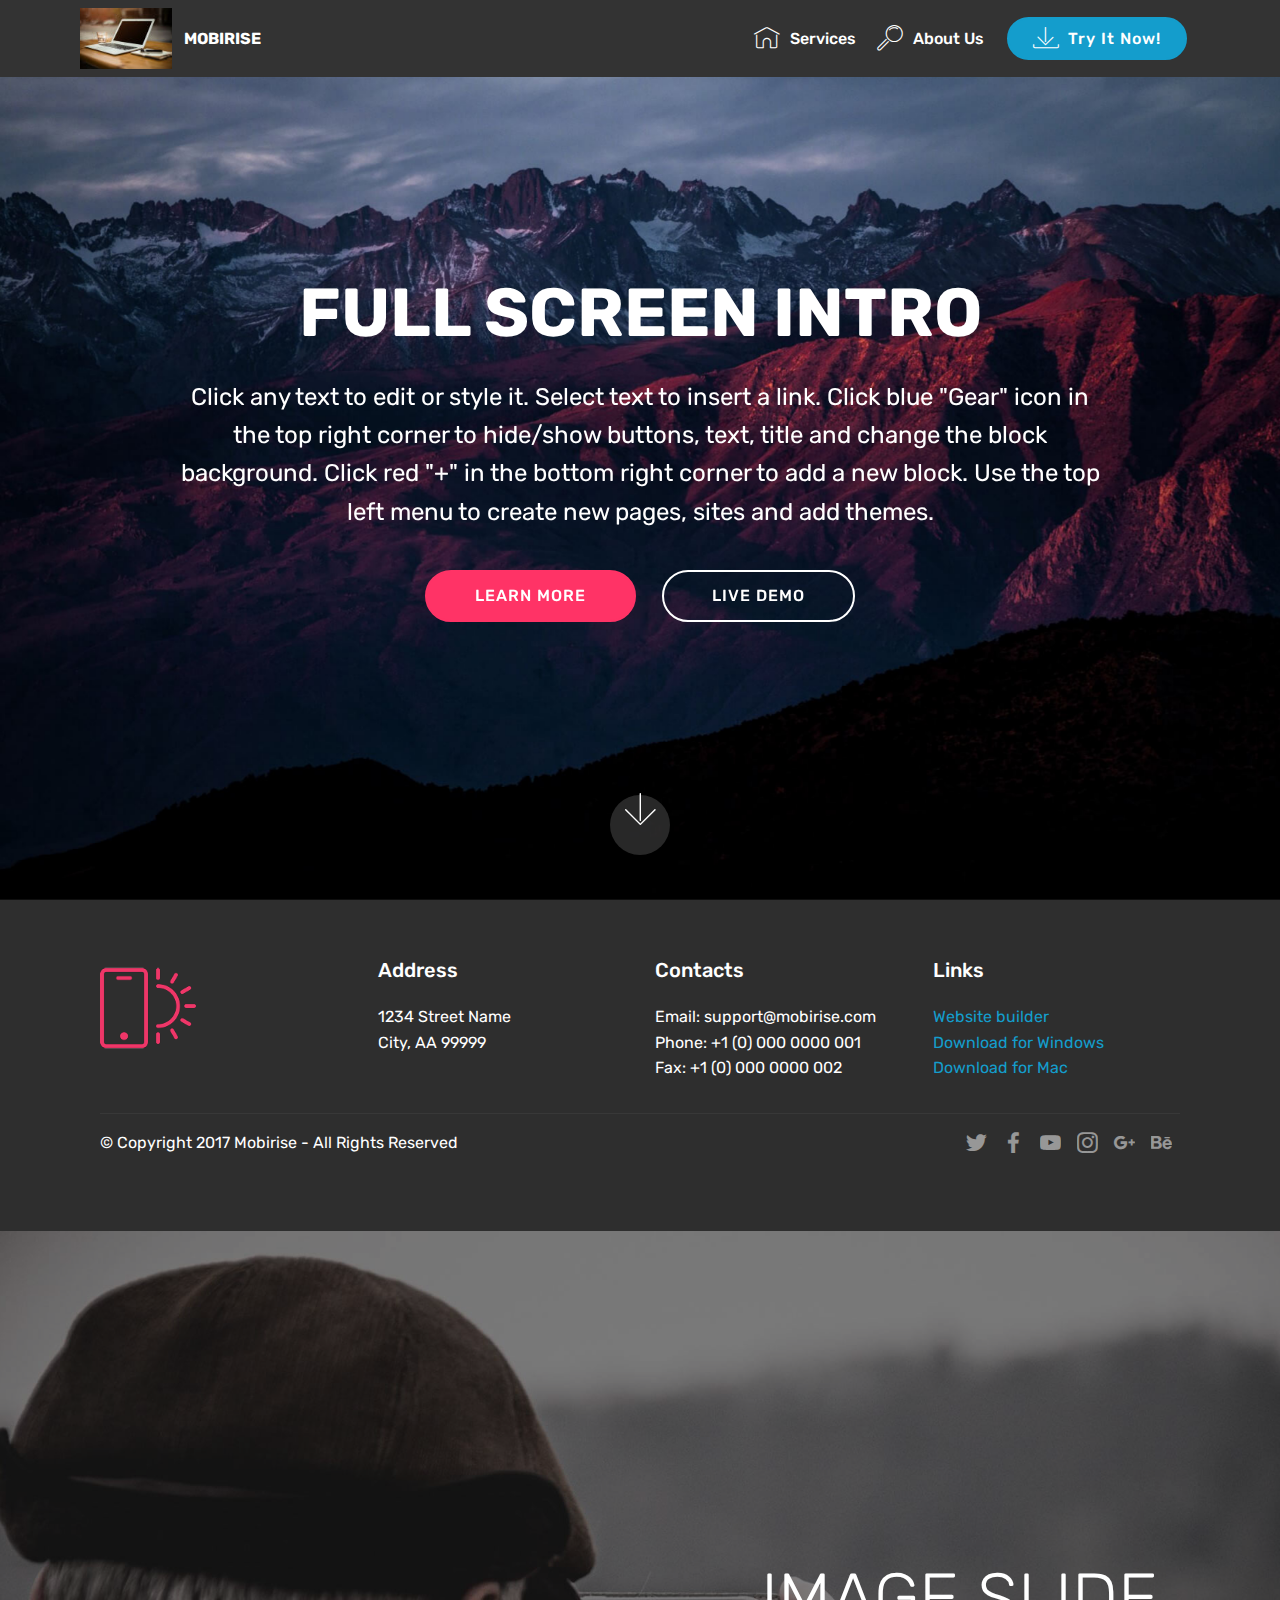
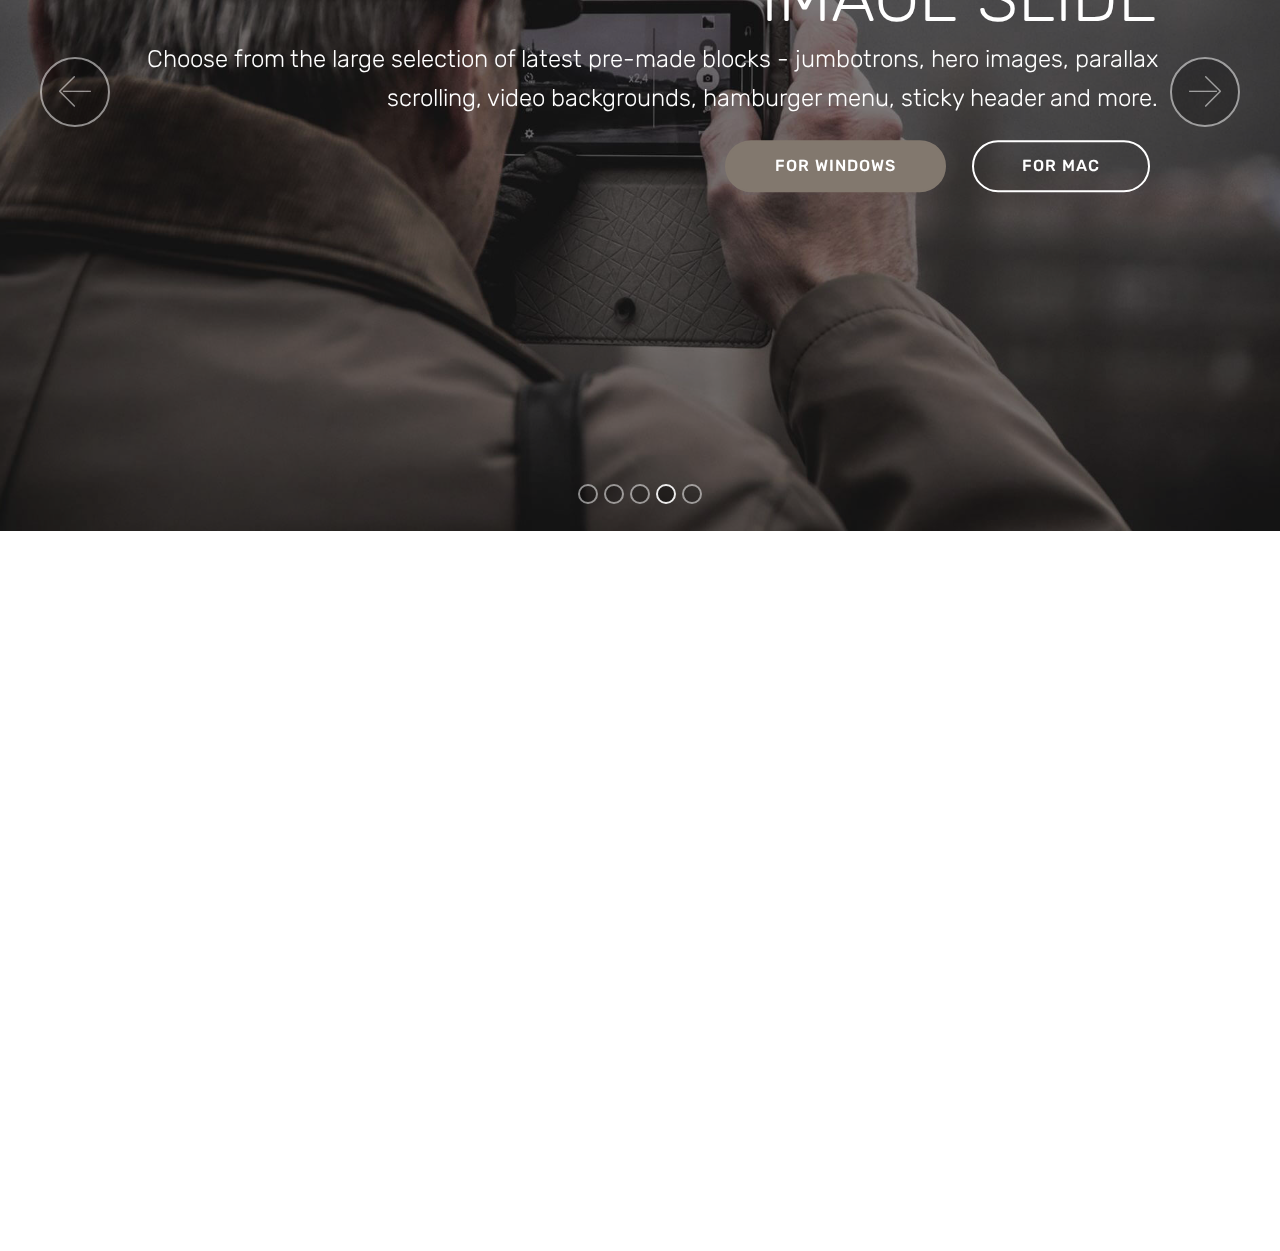
<file: index.html>
<!DOCTYPE html>
<html >
<head>
  <!-- Site made with Mobirise Website Builder v4.8.6, https://mobirise.com -->
  <meta charset="UTF-8">
  <meta http-equiv="X-UA-Compatible" content="IE=edge">
  <meta name="generator" content="Mobirise v4.8.6, mobirise.com">
  <meta name="viewport" content="width=device-width, initial-scale=1, minimum-scale=1">
  <link rel="shortcut icon" href="assets/images/mbr-122x81.jpg" type="image/x-icon">
  <meta name="description" content="">
  <title>Home</title>
  <link rel="stylesheet" href="assets/web/assets/mobirise-icons/mobirise-icons.css">
  <link rel="stylesheet" href="assets/tether/tether.min.css">
  <link rel="stylesheet" href="assets/bootstrap/css/bootstrap.min.css">
  <link rel="stylesheet" href="assets/bootstrap/css/bootstrap-grid.min.css">
  <link rel="stylesheet" href="assets/bootstrap/css/bootstrap-reboot.min.css">
  <link rel="stylesheet" href="assets/dropdown/css/style.css">
  <link rel="stylesheet" href="assets/socicon/css/styles.css">
  <link rel="stylesheet" href="assets/theme/css/style.css">
  <link rel="stylesheet" href="assets/mobirise/css/mbr-additional.css" type="text/css">
  
  
  
</head>
<body>
  <section class="menu cid-qTkzRZLJNu" once="menu" id="menu1-0">

    

    <nav class="navbar navbar-expand beta-menu navbar-dropdown align-items-center navbar-fixed-top navbar-toggleable-sm">
        <button class="navbar-toggler navbar-toggler-right" type="button" data-toggle="collapse" data-target="#navbarSupportedContent" aria-controls="navbarSupportedContent" aria-expanded="false" aria-label="Toggle navigation">
            <div class="hamburger">
                <span></span>
                <span></span>
                <span></span>
                <span></span>
            </div>
        </button>
        <div class="menu-logo">
            <div class="navbar-brand">
                <span class="navbar-logo">
                    <a href="https://mobirise.com">
                         <img src="assets/images/mbr-122x81.jpg" alt="Mobirise" title="" style="height: 3.8rem;">
                    </a>
                </span>
                <span class="navbar-caption-wrap"><a class="navbar-caption text-white display-4" href="https://mobirise.com">
                        MOBIRISE
                    </a></span>
            </div>
        </div>
        <div class="collapse navbar-collapse" id="navbarSupportedContent">
            <ul class="navbar-nav nav-dropdown" data-app-modern-menu="true"><li class="nav-item">
                    <a class="nav-link link text-white display-4" href="https://mobirise.com">
                        <span class="mbri-home mbr-iconfont mbr-iconfont-btn"></span>
                        Services
                    </a>
                </li>
                <li class="nav-item">
                    <a class="nav-link link text-white display-4" href="https://mobirise.com">
                        <span class="mbri-search mbr-iconfont mbr-iconfont-btn"></span>
                        About Us
                    </a>
                </li></ul>
            <div class="navbar-buttons mbr-section-btn"><a class="btn btn-sm btn-primary display-4" href="https://mobirise.com">
                    <span class="mbri-save mbr-iconfont mbr-iconfont-btn "></span>
                    Try It Now!
                </a></div>
        </div>
    </nav>
</section>

<section class="engine"><a href="https://mobirise.info/b">create a site for free</a></section><section class="cid-qTkA127IK8 mbr-fullscreen mbr-parallax-background" id="header2-1">

    

    

    <div class="container align-center">
        <div class="row justify-content-md-center">
            <div class="mbr-white col-md-10">
                <h1 class="mbr-section-title mbr-bold pb-3 mbr-fonts-style display-1">
                    FULL SCREEN INTRO
                </h1>
                
                <p class="mbr-text pb-3 mbr-fonts-style display-5">
                    Click any text to edit or style it. Select text to insert a link. Click blue "Gear" icon in the top right corner to hide/show buttons, text, title and change the block background. Click red "+" in the bottom right corner to add a new block. Use the top left menu to create new pages, sites and add themes.
                </p>
                <div class="mbr-section-btn">
                    <a class="btn btn-md btn-secondary display-4" href="https://mobirise.com">LEARN MORE</a>
                    <a class="btn btn-md btn-white-outline display-4" href="https://mobirise.com">LIVE DEMO</a>
                </div>
            </div>
        </div>
    </div>
    <div class="mbr-arrow hidden-sm-down" aria-hidden="true">
        <a href="#next">
            <i class="mbri-down mbr-iconfont"></i>
        </a>
    </div>
</section>

<section class="cid-qTkAaeaxX5" id="footer1-2">

    

    

    <div class="container">
        <div class="media-container-row content text-white">
            <div class="col-12 col-md-3">
                <div class="media-wrap">
                    <a href="https://mobirise.com/">
                        <img src="assets/images/logo2.png" alt="Mobirise">
                    </a>
                </div>
            </div>
            <div class="col-12 col-md-3 mbr-fonts-style display-7">
                <h5 class="pb-3">
                    Address
                </h5>
                <p class="mbr-text">
                    1234 Street Name
                    <br>City, AA 99999
                </p>
            </div>
            <div class="col-12 col-md-3 mbr-fonts-style display-7">
                <h5 class="pb-3">
                    Contacts
                </h5>
                <p class="mbr-text">
                    Email: support@mobirise.com
                    <br>Phone: +1 (0) 000 0000 001
                    <br>Fax: +1 (0) 000 0000 002
                </p>
            </div>
            <div class="col-12 col-md-3 mbr-fonts-style display-7">
                <h5 class="pb-3">
                    Links
                </h5>
                <p class="mbr-text">
                    <a class="text-primary" href="https://mobirise.com/">Website builder</a>
                    <br><a class="text-primary" href="https://mobirise.com/mobirise-free-win.zip">Download for Windows</a>
                    <br><a class="text-primary" href="https://mobirise.com/mobirise-free-mac.zip">Download for Mac</a>
                </p>
            </div>
        </div>
        <div class="footer-lower">
            <div class="media-container-row">
                <div class="col-sm-12">
                    <hr>
                </div>
            </div>
            <div class="media-container-row mbr-white">
                <div class="col-sm-6 copyright">
                    <p class="mbr-text mbr-fonts-style display-7">
                        © Copyright 2017 Mobirise - All Rights Reserved
                    </p>
                </div>
                <div class="col-md-6">
                    <div class="social-list align-right">
                        <div class="soc-item">
                            <a href="https://twitter.com/mobirise" target="_blank">
                                <span class="socicon-twitter socicon mbr-iconfont mbr-iconfont-social"></span>
                            </a>
                        </div>
                        <div class="soc-item">
                            <a href="https://www.facebook.com/pages/Mobirise/1616226671953247" target="_blank">
                                <span class="socicon-facebook socicon mbr-iconfont mbr-iconfont-social"></span>
                            </a>
                        </div>
                        <div class="soc-item">
                            <a href="https://www.youtube.com/c/mobirise" target="_blank">
                                <span class="socicon-youtube socicon mbr-iconfont mbr-iconfont-social"></span>
                            </a>
                        </div>
                        <div class="soc-item">
                            <a href="https://instagram.com/mobirise" target="_blank">
                                <span class="socicon-instagram socicon mbr-iconfont mbr-iconfont-social"></span>
                            </a>
                        </div>
                        <div class="soc-item">
                            <a href="https://plus.google.com/u/0/+Mobirise" target="_blank">
                                <span class="socicon-googleplus socicon mbr-iconfont mbr-iconfont-social"></span>
                            </a>
                        </div>
                        <div class="soc-item">
                            <a href="https://www.behance.net/Mobirise" target="_blank">
                                <span class="socicon-behance socicon mbr-iconfont mbr-iconfont-social"></span>
                            </a>
                        </div>
                    </div>
                </div>
            </div>
        </div>
    </div>
</section>

<section class="carousel slide cid-r8MZ77Qjm3" data-interval="false" id="slider1-3">

    

    <div class="full-screen"><div class="mbr-slider slide carousel" data-pause="true" data-keyboard="false" data-ride="false" data-interval="false"><ol class="carousel-indicators"><li data-app-prevent-settings="" data-target="#slider1-3" data-slide-to="0"></li><li data-app-prevent-settings="" data-target="#slider1-3" data-slide-to="1"></li><li data-app-prevent-settings="" data-target="#slider1-3" data-slide-to="2"></li><li data-app-prevent-settings="" data-target="#slider1-3" class=" active" data-slide-to="3"></li><li data-app-prevent-settings="" data-target="#slider1-3" data-slide-to="4"></li></ol><div class="carousel-inner" role="listbox"><div class="carousel-item slider-fullscreen-image" data-bg-video-slide="false" style="background-image: url(assets/images/1.jpg);"><div class="container container-slide"><div class="image_wrapper"><div class="mbr-overlay"></div><img src="assets/images/1.jpg"><div class="carousel-caption justify-content-center"><div class="col-10 align-center"><h2 class="mbr-fonts-style display-1">FULL SCREEN SLIDER</h2><p class="lead mbr-text mbr-fonts-style display-5">Choose from the large selection of latest pre-made blocks - jumbotrons, hero images, parallax scrolling, video backgrounds, hamburger menu, sticky header and more.</p><div class="mbr-section-btn" buttons="0"><a class="btn btn-success display-4" href="https://mobirise.com">FOR WINDOWS</a> <a class="btn  btn-white-outline display-4" href="https://mobirise.com">FOR MAC</a></div></div></div></div></div></div><div class="carousel-item slider-fullscreen-image" data-bg-video-slide="https://www.youtube.com/watch?v=fwkKc6M60-0"><div class="mbr-overlay"></div><div class="container container-slide"><div class="image_wrapper"><img src="assets/images/2.jpg" style="opacity: 0;"><div class="carousel-caption justify-content-center"><div class="col-10 align-left"><h2 class="mbr-fonts-style display-1">VIDEO SLIDE</h2><p class="lead mbr-text mbr-fonts-style display-5">Slide with youtube video background and color overlay. Title and text are aligned to the left.</p></div></div></div></div></div><div class="carousel-item slider-fullscreen-image" data-bg-video-slide="false" style="background-image: url(assets/images/3.jpg);"><div class="container container-slide"><div class="image_wrapper"><div class="mbr-overlay"></div><img src="assets/images/3.jpg"><div class="carousel-caption justify-content-center"><div class="col-10 align-right"><h2 class="mbr-fonts-style display-1">IMAGE SLIDE</h2><p class="lead mbr-text mbr-fonts-style display-5">Choose from the large selection of latest pre-made blocks - jumbotrons, hero images, parallax scrolling, video backgrounds, hamburger menu, sticky header and more.</p><div class="mbr-section-btn" buttons="0"><a class="btn btn-info display-4" href="https://mobirise.com">FOR WINDOWS</a> <a class="btn  btn-white-outline display-4" href="https://mobirise.com">FOR MAC</a></div></div></div></div></div></div><div class="carousel-item slider-fullscreen-image active" data-bg-video-slide="false" style="background-image: url(assets/images/3.jpg);"><div class="container container-slide"><div class="image_wrapper"><div class="mbr-overlay"></div><img src="assets/images/3.jpg"><div class="carousel-caption justify-content-center"><div class="col-10 align-right"><h2 class="mbr-fonts-style display-1">IMAGE SLIDE</h2><p class="lead mbr-text mbr-fonts-style display-5">Choose from the large selection of latest pre-made blocks - jumbotrons, hero images, parallax scrolling, video backgrounds, hamburger menu, sticky header and more.</p><div class="mbr-section-btn" buttons="0"><a class="btn btn-info display-4" href="https://mobirise.com">FOR WINDOWS</a> <a class="btn  btn-white-outline display-4" href="https://mobirise.com">FOR MAC</a></div></div></div></div></div></div><div class="carousel-item slider-fullscreen-image" data-bg-video-slide="https://www.youtube.com/watch?v=fwkKc6M60-0"><div class="mbr-overlay"></div><div class="container container-slide"><div class="image_wrapper"><img src="assets/images/3.jpg" style="opacity: 0;"><div class="carousel-caption justify-content-center"><div class="col-10 align-right"><h2 class="mbr-fonts-style display-1">IMAGE SLIDE</h2><p class="lead mbr-text mbr-fonts-style display-5">Choose from the large selection of latest pre-made blocks - jumbotrons, hero images, parallax scrolling, video backgrounds, hamburger menu, sticky header and more.</p><div class="mbr-section-btn" buttons="0"><a class="btn btn-info display-4" href="https://mobirise.com">FOR WINDOWS</a> <a class="btn  btn-white-outline display-4" href="https://mobirise.com">FOR MAC</a></div></div></div></div></div></div></div><a data-app-prevent-settings="" class="carousel-control carousel-control-prev" role="button" data-slide="prev" href="#slider1-3"><span aria-hidden="true" class="mbri-left mbr-iconfont"></span><span class="sr-only">Previous</span></a><a data-app-prevent-settings="" class="carousel-control carousel-control-next" role="button" data-slide="next" href="#slider1-3"><span aria-hidden="true" class="mbri-right mbr-iconfont"></span><span class="sr-only">Next</span></a></div></div>

</section>

<section class="cid-r8N2JY94ay" id="video2-4">

    
    
    <figure class="mbr-figure align-center">
        <div class="video-block" style="width: 100%;">
            <div><iframe class="mbr-embedded-video" src="https://www.youtube.com/embed/uNCr7NdOJgw?rel=0&amp;amp;showinfo=0&amp;autoplay=0&amp;loop=0" width="1280" height="720" frameborder="0" allowfullscreen></iframe></div>
        </div>
    </figure>
</section>


  <script src="assets/web/assets/jquery/jquery.min.js"></script>
  <script src="assets/popper/popper.min.js"></script>
  <script src="assets/tether/tether.min.js"></script>
  <script src="assets/bootstrap/js/bootstrap.min.js"></script>
  <script src="assets/smoothscroll/smooth-scroll.js"></script>
  <script src="assets/dropdown/js/script.min.js"></script>
  <script src="assets/parallax/jarallax.min.js"></script>
  <script src="assets/ytplayer/jquery.mb.ytplayer.min.js"></script>
  <script src="assets/vimeoplayer/jquery.mb.vimeo_player.js"></script>
  <script src="assets/bootstrapcarouselswipe/bootstrap-carousel-swipe.js"></script>
  <script src="assets/touchswipe/jquery.touch-swipe.min.js"></script>
  <script src="assets/theme/js/script.js"></script>
  <script src="assets/slidervideo/script.js"></script>
  
  
</body>
</html>
</file>
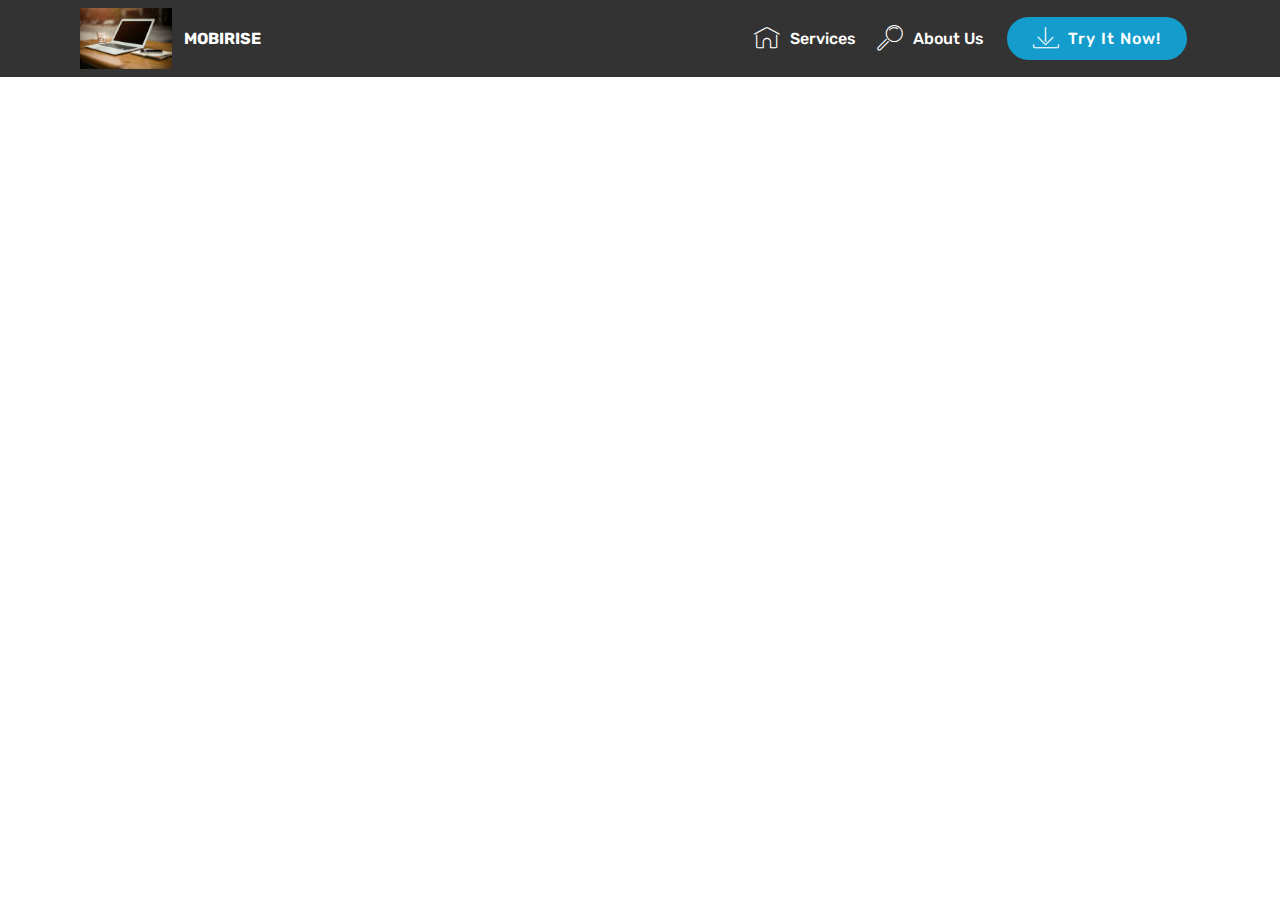
<file: page1.html>
<!DOCTYPE html>
<html >
<head>
  <!-- Site made with Mobirise Website Builder v4.8.6, https://mobirise.com -->
  <meta charset="UTF-8">
  <meta http-equiv="X-UA-Compatible" content="IE=edge">
  <meta name="generator" content="Mobirise v4.8.6, mobirise.com">
  <meta name="viewport" content="width=device-width, initial-scale=1, minimum-scale=1">
  <link rel="shortcut icon" href="assets/images/mbr-122x81.jpg" type="image/x-icon">
  <meta name="description" content="Website Creator Description">
  <title>Page 1</title>
  <link rel="stylesheet" href="assets/web/assets/mobirise-icons/mobirise-icons.css">
  <link rel="stylesheet" href="assets/tether/tether.min.css">
  <link rel="stylesheet" href="assets/bootstrap/css/bootstrap.min.css">
  <link rel="stylesheet" href="assets/bootstrap/css/bootstrap-grid.min.css">
  <link rel="stylesheet" href="assets/bootstrap/css/bootstrap-reboot.min.css">
  <link rel="stylesheet" href="assets/dropdown/css/style.css">
  <link rel="stylesheet" href="assets/theme/css/style.css">
  <link rel="stylesheet" href="assets/mobirise/css/mbr-additional.css" type="text/css">
  
  
  
</head>
<body>
  <section class="menu cid-qTkzRZLJNu" once="menu" id="menu1-5">

    

    <nav class="navbar navbar-expand beta-menu navbar-dropdown align-items-center navbar-fixed-top navbar-toggleable-sm">
        <button class="navbar-toggler navbar-toggler-right" type="button" data-toggle="collapse" data-target="#navbarSupportedContent" aria-controls="navbarSupportedContent" aria-expanded="false" aria-label="Toggle navigation">
            <div class="hamburger">
                <span></span>
                <span></span>
                <span></span>
                <span></span>
            </div>
        </button>
        <div class="menu-logo">
            <div class="navbar-brand">
                <span class="navbar-logo">
                    <a href="https://mobirise.com">
                         <img src="assets/images/mbr-122x81.jpg" alt="Mobirise" title="" style="height: 3.8rem;">
                    </a>
                </span>
                <span class="navbar-caption-wrap"><a class="navbar-caption text-white display-4" href="https://mobirise.com">
                        MOBIRISE
                    </a></span>
            </div>
        </div>
        <div class="collapse navbar-collapse" id="navbarSupportedContent">
            <ul class="navbar-nav nav-dropdown" data-app-modern-menu="true"><li class="nav-item">
                    <a class="nav-link link text-white display-4" href="https://mobirise.com">
                        <span class="mbri-home mbr-iconfont mbr-iconfont-btn"></span>
                        Services
                    </a>
                </li>
                <li class="nav-item">
                    <a class="nav-link link text-white display-4" href="https://mobirise.com">
                        <span class="mbri-search mbr-iconfont mbr-iconfont-btn"></span>
                        About Us
                    </a>
                </li></ul>
            <div class="navbar-buttons mbr-section-btn"><a class="btn btn-sm btn-primary display-4" href="https://mobirise.com">
                    <span class="mbri-save mbr-iconfont mbr-iconfont-btn "></span>
                    Try It Now!
                </a></div>
        </div>
    </nav>
</section>


  <section class="engine"><a href="https://mobirise.info/z">best free website templates</a></section><script src="assets/web/assets/jquery/jquery.min.js"></script>
  <script src="assets/popper/popper.min.js"></script>
  <script src="assets/tether/tether.min.js"></script>
  <script src="assets/bootstrap/js/bootstrap.min.js"></script>
  <script src="assets/smoothscroll/smooth-scroll.js"></script>
  <script src="assets/dropdown/js/script.min.js"></script>
  <script src="assets/touchswipe/jquery.touch-swipe.min.js"></script>
  <script src="assets/theme/js/script.js"></script>
  
  
</body>
</html>
</file>
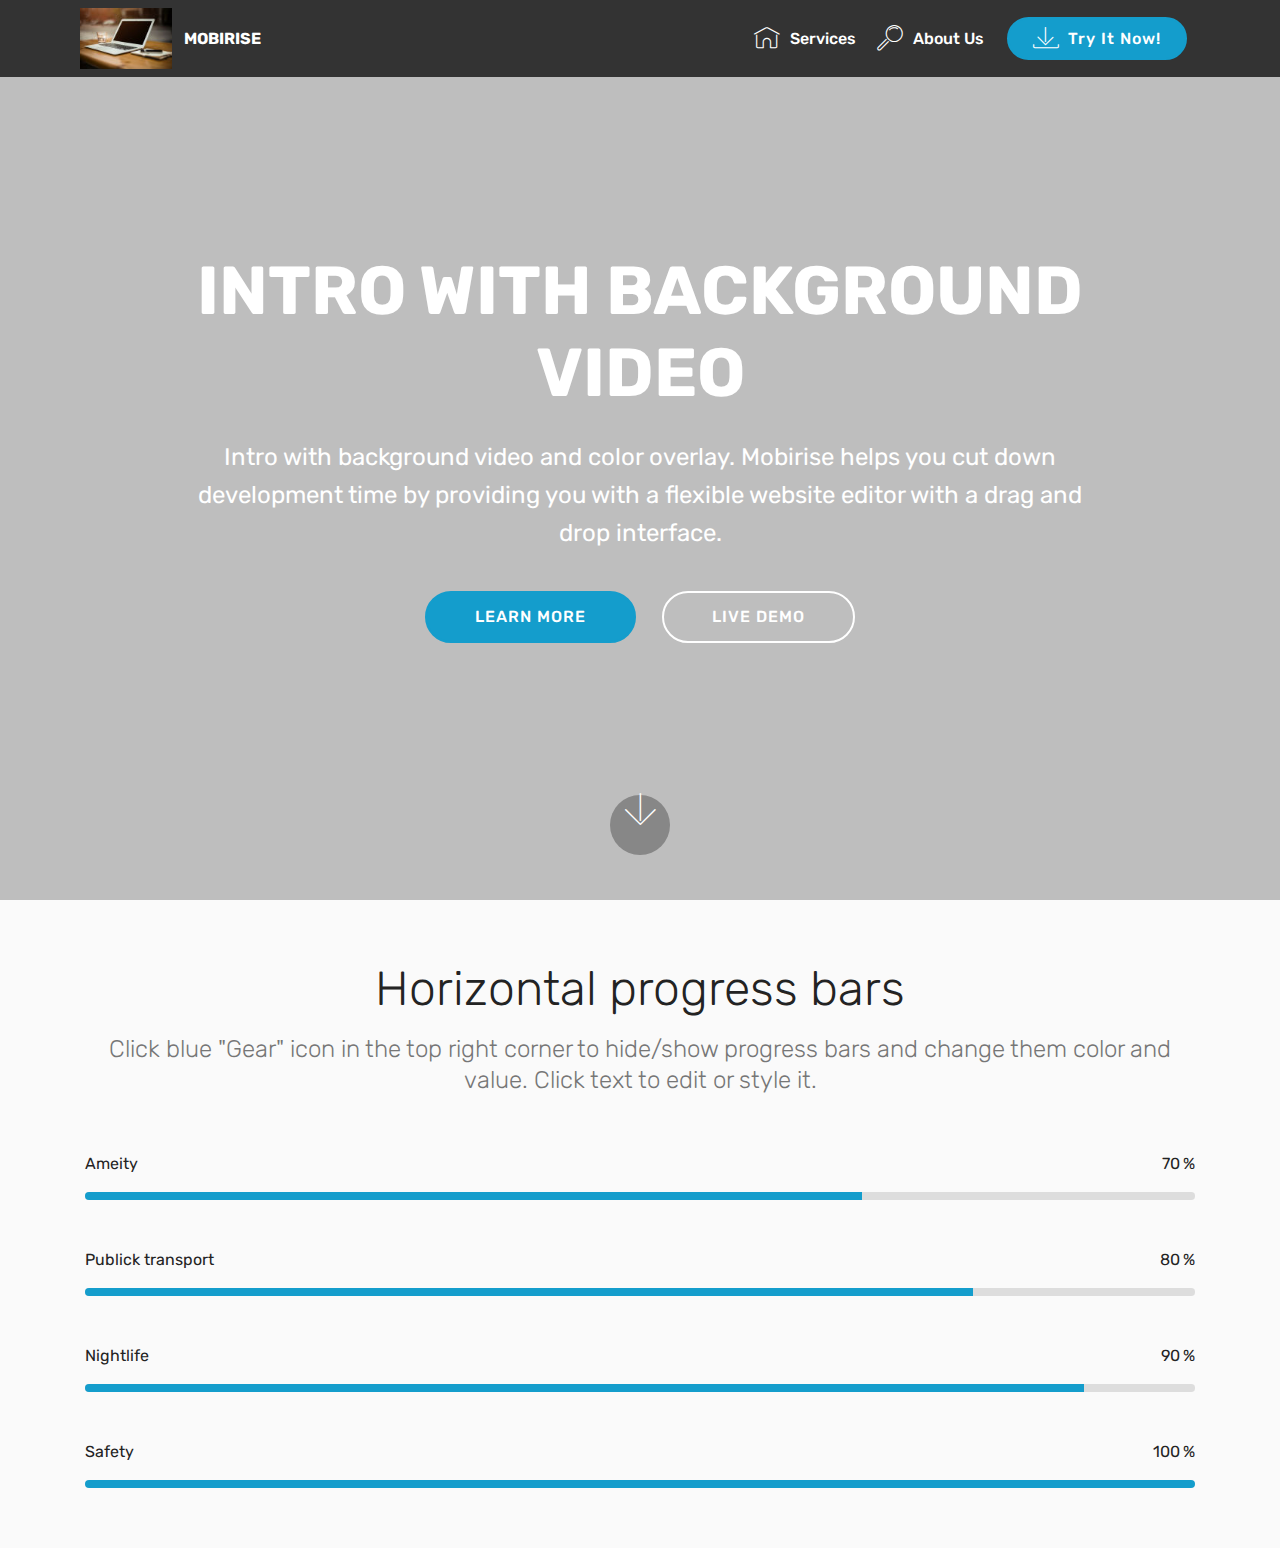
<file: page2.html>
<!DOCTYPE html>
<html >
<head>
  <!-- Site made with Mobirise Website Builder v4.8.6, https://mobirise.com -->
  <meta charset="UTF-8">
  <meta http-equiv="X-UA-Compatible" content="IE=edge">
  <meta name="generator" content="Mobirise v4.8.6, mobirise.com">
  <meta name="viewport" content="width=device-width, initial-scale=1, minimum-scale=1">
  <link rel="shortcut icon" href="assets/images/mbr-122x81.jpg" type="image/x-icon">
  <meta name="description" content="Site Generator Description">
  <title>Page 2</title>
  <link rel="stylesheet" href="assets/web/assets/mobirise-icons/mobirise-icons.css">
  <link rel="stylesheet" href="assets/tether/tether.min.css">
  <link rel="stylesheet" href="assets/bootstrap/css/bootstrap.min.css">
  <link rel="stylesheet" href="assets/bootstrap/css/bootstrap-grid.min.css">
  <link rel="stylesheet" href="assets/bootstrap/css/bootstrap-reboot.min.css">
  <link rel="stylesheet" href="assets/dropdown/css/style.css">
  <link rel="stylesheet" href="assets/theme/css/style.css">
  <link rel="stylesheet" href="assets/mobirise/css/mbr-additional.css" type="text/css">
  
  
  
</head>
<body>
  <section class="menu cid-qTkzRZLJNu" once="menu" id="menu1-6">

    

    <nav class="navbar navbar-expand beta-menu navbar-dropdown align-items-center navbar-fixed-top navbar-toggleable-sm">
        <button class="navbar-toggler navbar-toggler-right" type="button" data-toggle="collapse" data-target="#navbarSupportedContent" aria-controls="navbarSupportedContent" aria-expanded="false" aria-label="Toggle navigation">
            <div class="hamburger">
                <span></span>
                <span></span>
                <span></span>
                <span></span>
            </div>
        </button>
        <div class="menu-logo">
            <div class="navbar-brand">
                <span class="navbar-logo">
                    <a href="https://mobirise.com">
                         <img src="assets/images/mbr-122x81.jpg" alt="Mobirise" title="" style="height: 3.8rem;">
                    </a>
                </span>
                <span class="navbar-caption-wrap"><a class="navbar-caption text-white display-4" href="https://mobirise.com">
                        MOBIRISE
                    </a></span>
            </div>
        </div>
        <div class="collapse navbar-collapse" id="navbarSupportedContent">
            <ul class="navbar-nav nav-dropdown" data-app-modern-menu="true"><li class="nav-item">
                    <a class="nav-link link text-white display-4" href="https://mobirise.com">
                        <span class="mbri-home mbr-iconfont mbr-iconfont-btn"></span>
                        Services
                    </a>
                </li>
                <li class="nav-item">
                    <a class="nav-link link text-white display-4" href="https://mobirise.com">
                        <span class="mbri-search mbr-iconfont mbr-iconfont-btn"></span>
                        About Us
                    </a>
                </li></ul>
            <div class="navbar-buttons mbr-section-btn"><a class="btn btn-sm btn-primary display-4" href="https://mobirise.com">
                    <span class="mbri-save mbr-iconfont mbr-iconfont-btn "></span>
                    Try It Now!
                </a></div>
        </div>
    </nav>
</section>

<section class="engine"><a href="https://mobirise.info/g">build your own website</a></section><section class="header6 cid-r8N5dbESto mbr-fullscreen" data-bg-video="http://www.youtube.com/watch?v=uNCr7NdOJgw" id="header6-7">

    

    <div class="mbr-overlay" style="opacity: 0.2; background-color: rgb(0, 0, 0);">
    </div>

    <div class="container">
        <div class="row justify-content-md-center">
            <div class="mbr-white col-md-10">
                <h1 class="mbr-section-title align-center mbr-bold pb-3 mbr-fonts-style display-1">
                    INTRO WITH BACKGROUND VIDEO
                </h1>
                <p class="mbr-text align-center pb-3 mbr-fonts-style display-5">
                    Intro with background video and color overlay. Mobirise helps you cut down development time by providing you with a flexible website editor with a drag and drop interface.
                </p>
                <div class="mbr-section-btn align-center">
                        <a class="btn btn-md btn-primary display-4" href="https://mobirise.co">LEARN MORE</a>
                        <a class="btn btn-md btn-white-outline display-4" href="https://mobirise.co">LIVE DEMO</a>
                </div>
            </div>
        </div>
    </div>

    <div class="mbr-arrow hidden-sm-down" aria-hidden="true">
        <a href="#next">
            <i class="mbri-down mbr-iconfont"></i>
        </a>
    </div>
</section>

<section class="progress-bars1 cid-r8N5EmP5Hg" id="progress-bars1-8">
    
      

    

    <div class="container">
        <h2 class="mbr-section-title pb-2 align-center mbr-fonts-style display-2">
            Horizontal progress bars
        </h2>

        <h3 class="mbr-section-subtitle pb-5 mbr-fonts-style display-5">
            Click blue "Gear" icon in the top right corner to hide/show progress bars and change them color and value. Click text to edit or style it.
        </h3>

        <div class="progress_elements">
            <div class="progress1 pb-5">
                <div class="title-wrap">
                    <div class="progressbar-title mbr-fonts-style display-7">
                        <p>
                            Ameity
                        </p>
                    </div>
                    <div class="progress_value mbr-fonts-style display-7">
                        <div class="progressbar-number"></div>
                        <span>%</span>
                    </div>
                </div>
                <progress class="progress progress-primary" max="100" value="70">
                </progress>
            </div>
            
            <div class="progress2 pb-5">
                <div class="title-wrap">
                    <div class="progressbar-title mbr-fonts-style display-7">
                        <p>
                           Publick transport
                        </p>
                    </div>
                <div class="progress_value mbr-fonts-style display-7">
                    <div class="progressbar-number"></div>
                    <span>%</span>
                </div>
                </div>
                <progress class="progress progress-primary" max="100" value="80">
                </progress>
            </div>
            
            <div class="progress3 pb-5">
                <div class="title-wrap">
                    <div class="progressbar-title mbr-fonts-style display-7">
                        <p>
                            Nightlife
                        </p>
                    </div>
                    <div class="progress_value mbr-fonts-style display-7">
                        <div class="progressbar-number"></div>
                        <span>%</span>
                    </div>
                </div>
                <progress class="progress progress-primary" max="100" value="90">
                </progress>
            </div>
            
            <div class="progress4">
                <div class="title-wrap">
                    <div class="progressbar-title mbr-fonts-style display-7">
                        <p>
                            Safety
                        </p>
                    </div>
                <div class="progress_value mbr-fonts-style display-7">
                    <div class="progressbar-number"></div>
                    <span>%</span>
                </div>
                </div>
                <progress class="progress progress-primary" max="100" value="100">
                </progress>
            </div>
        </div>
    </div>
</section>


  <script src="assets/web/assets/jquery/jquery.min.js"></script>
  <script src="assets/popper/popper.min.js"></script>
  <script src="assets/tether/tether.min.js"></script>
  <script src="assets/bootstrap/js/bootstrap.min.js"></script>
  <script src="assets/dropdown/js/script.min.js"></script>
  <script src="assets/touchswipe/jquery.touch-swipe.min.js"></script>
  <script src="assets/ytplayer/jquery.mb.ytplayer.min.js"></script>
  <script src="assets/vimeoplayer/jquery.mb.vimeo_player.js"></script>
  <script src="assets/smoothscroll/smooth-scroll.js"></script>
  <script src="assets/theme/js/script.js"></script>
  
  
</body>
</html>
</file>
<file: assets/web/assets/mobirise-icons/mobirise-icons.css>
@font-face {
  font-family: 'MobiriseIcons';
  src:  url('mobirise-icons.eot?spat4u');
  src:  url('mobirise-icons.eot?spat4u#iefix') format('embedded-opentype'),
    url('mobirise-icons.ttf?spat4u') format('truetype'),
    url('mobirise-icons.woff?spat4u') format('woff'),
    url('mobirise-icons.svg?spat4u#MobiriseIcons') format('svg');
  font-weight: normal;
  font-style: normal;
}

[class^="mbri-"], [class*=" mbri-"] {
  /* use !important to prevent issues with browser extensions that change fonts */
  font-family: MobiriseIcons !important;
  speak: none;
  font-style: normal;
  font-weight: normal;
  font-variant: normal;
  text-transform: none;
  line-height: 1;

  /* Better Font Rendering =========== */
  -webkit-font-smoothing: antialiased;
  -moz-osx-font-smoothing: grayscale;
}

.mbri-add-submenu:before {
  content: "\e900";
}
.mbri-alert:before {
  content: "\e901";
}
.mbri-align-center:before {
  content: "\e902";
}
.mbri-align-justify:before {
  content: "\e903";
}
.mbri-align-left:before {
  content: "\e904";
}
.mbri-align-right:before {
  content: "\e905";
}
.mbri-android:before {
  content: "\e906";
}
.mbri-apple:before {
  content: "\e907";
}
.mbri-arrow-down:before {
  content: "\e908";
}
.mbri-arrow-next:before {
  content: "\e909";
}
.mbri-arrow-prev:before {
  content: "\e90a";
}
.mbri-arrow-up:before {
  content: "\e90b";
}
.mbri-bold:before {
  content: "\e90c";
}
.mbri-bookmark:before {
  content: "\e90d";
}
.mbri-bootstrap:before {
  content: "\e90e";
}
.mbri-briefcase:before {
  content: "\e90f";
}
.mbri-browse:before {
  content: "\e910";
}
.mbri-bulleted-list:before {
  content: "\e911";
}
.mbri-calendar:before {
  content: "\e912";
}
.mbri-camera:before {
  content: "\e913";
}
.mbri-cart-add:before {
  content: "\e914";
}
.mbri-cart-full:before {
  content: "\e915";
}
.mbri-cash:before {
  content: "\e916";
}
.mbri-change-style:before {
  content: "\e917";
}
.mbri-chat:before {
  content: "\e918";
}
.mbri-clock:before {
  content: "\e919";
}
.mbri-close:before {
  content: "\e91a";
}
.mbri-cloud:before {
  content: "\e91b";
}
.mbri-code:before {
  content: "\e91c";
}
.mbri-contact-form:before {
  content: "\e91d";
}
.mbri-credit-card:before {
  content: "\e91e";
}
.mbri-cursor-click:before {
  content: "\e91f";
}
.mbri-cust-feedback:before {
  content: "\e920";
}
.mbri-database:before {
  content: "\e921";
}
.mbri-delivery:before {
  content: "\e922";
}
.mbri-desktop:before {
  content: "\e923";
}
.mbri-devices:before {
  content: "\e924";
}
.mbri-down:before {
  content: "\e925";
}
.mbri-download:before {
  content: "\e989";
}
.mbri-drag-n-drop:before {
  content: "\e927";
}
.mbri-drag-n-drop2:before {
  content: "\e928";
}
.mbri-edit:before {
  content: "\e929";
}
.mbri-edit2:before {
  content: "\e92a";
}
.mbri-error:before {
  content: "\e92b";
}
.mbri-extension:before {
  content: "\e92c";
}
.mbri-features:before {
  content: "\e92d";
}
.mbri-file:before {
  content: "\e92e";
}
.mbri-flag:before {
  content: "\e92f";
}
.mbri-folder:before {
  content: "\e930";
}
.mbri-gift:before {
  content: "\e931";
}
.mbri-github:before {
  content: "\e932";
}
.mbri-globe:before {
  content: "\e933";
}
.mbri-globe-2:before {
  content: "\e934";
}
.mbri-growing-chart:before {
  content: "\e935";
}
.mbri-hearth:before {
  content: "\e936";
}
.mbri-help:before {
  content: "\e937";
}
.mbri-home:before {
  content: "\e938";
}
.mbri-hot-cup:before {
  content: "\e939";
}
.mbri-idea:before {
  content: "\e93a";
}
.mbri-image-gallery:before {
  content: "\e93b";
}
.mbri-image-slider:before {
  content: "\e93c";
}
.mbri-info:before {
  content: "\e93d";
}
.mbri-italic:before {
  content: "\e93e";
}
.mbri-key:before {
  content: "\e93f";
}
.mbri-laptop:before {
  content: "\e940";
}
.mbri-layers:before {
  content: "\e941";
}
.mbri-left-right:before {
  content: "\e942";
}
.mbri-left:before {
  content: "\e943";
}
.mbri-letter:before {
  content: "\e944";
}
.mbri-like:before {
  content: "\e945";
}
.mbri-link:before {
  content: "\e946";
}
.mbri-lock:before {
  content: "\e947";
}
.mbri-login:before {
  content: "\e948";
}
.mbri-logout:before {
  content: "\e949";
}
.mbri-magic-stick:before {
  content: "\e94a";
}
.mbri-map-pin:before {
  content: "\e94b";
}
.mbri-menu:before {
  content: "\e94c";
}
.mbri-mobile:before {
  content: "\e94d";
}
.mbri-mobile2:before {
  content: "\e94e";
}
.mbri-mobirise:before {
  content: "\e94f";
}
.mbri-more-horizontal:before {
  content: "\e950";
}
.mbri-more-vertical:before {
  content: "\e951";
}
.mbri-music:before {
  content: "\e952";
}
.mbri-new-file:before {
  content: "\e953";
}
.mbri-numbered-list:before {
  content: "\e954";
}
.mbri-opened-folder:before {
  content: "\e955";
}
.mbri-pages:before {
  content: "\e956";
}
.mbri-paper-plane:before {
  content: "\e957";
}
.mbri-paperclip:before {
  content: "\e958";
}
.mbri-photo:before {
  content: "\e959";
}
.mbri-photos:before {
  content: "\e95a";
}
.mbri-pin:before {
  content: "\e95b";
}
.mbri-play:before {
  content: "\e95c";
}
.mbri-plus:before {
  content: "\e95d";
}
.mbri-preview:before {
  content: "\e95e";
}
.mbri-print:before {
  content: "\e95f";
}
.mbri-protect:before {
  content: "\e960";
}
.mbri-question:before {
  content: "\e961";
}
.mbri-quote-left:before {
  content: "\e962";
}
.mbri-quote-right:before {
  content: "\e963";
}
.mbri-refresh:before {
  content: "\e964";
}
.mbri-responsive:before {
  content: "\e965";
}
.mbri-right:before {
  content: "\e966";
}
.mbri-rocket:before {
  content: "\e967";
}
.mbri-sad-face:before {
  content: "\e968";
}
.mbri-sale:before {
  content: "\e969";
}
.mbri-save:before {
  content: "\e96a";
}
.mbri-search:before {
  content: "\e96b";
}
.mbri-setting:before {
  content: "\e96c";
}
.mbri-setting2:before {
  content: "\e96d";
}
.mbri-setting3:before {
  content: "\e96e";
}
.mbri-share:before {
  content: "\e96f";
}
.mbri-shopping-bag:before {
  content: "\e970";
}
.mbri-shopping-basket:before {
  content: "\e971";
}
.mbri-shopping-cart:before {
  content: "\e972";
}
.mbri-sites:before {
  content: "\e973";
}
.mbri-smile-face:before {
  content: "\e974";
}
.mbri-speed:before {
  content: "\e975";
}
.mbri-star:before {
  content: "\e976";
}
.mbri-success:before {
  content: "\e977";
}
.mbri-sun:before {
  content: "\e978";
}
.mbri-sun2:before {
  content: "\e979";
}
.mbri-tablet:before {
  content: "\e97a";
}
.mbri-tablet-vertical:before {
  content: "\e97b";
}
.mbri-target:before {
  content: "\e97c";
}
.mbri-timer:before {
  content: "\e97d";
}
.mbri-to-ftp:before {
  content: "\e97e";
}
.mbri-to-local-drive:before {
  content: "\e97f";
}
.mbri-touch-swipe:before {
  content: "\e980";
}
.mbri-touch:before {
  content: "\e981";
}
.mbri-trash:before {
  content: "\e982";
}
.mbri-underline:before {
  content: "\e983";
}
.mbri-unlink:before {
  content: "\e984";
}
.mbri-unlock:before {
  content: "\e985";
}
.mbri-up-down:before {
  content: "\e986";
}
.mbri-up:before {
  content: "\e987";
}
.mbri-update:before {
  content: "\e988";
}
.mbri-upload:before {
 content: "\e926"; 
}
.mbri-user:before {
  content: "\e98a";
}
.mbri-user2:before {
  content: "\e98b";
}
.mbri-users:before {
  content: "\e98c";
}
.mbri-video:before {
  content: "\e98d";
}
.mbri-video-play:before {
  content: "\e98e";
}
.mbri-watch:before {
  content: "\e98f";
}
.mbri-website-theme:before {
  content: "\e990";
}
.mbri-wifi:before {
  content: "\e991";
}
.mbri-windows:before {
  content: "\e992";
}
.mbri-zoom-out:before {
  content: "\e993";
}
.mbri-redo:before {
  content: "\e994";
}
.mbri-undo:before {
  content: "\e995";
}
</file>
<file: assets/dropdown/css/style.css>
.navbar-dropdown {
  left: 0;
  padding: 0;
  position: absolute;
  right: 0;
  top: 0;
  transition: all 0.45s ease;
  z-index: 1030;
  background: #282828; }
  .navbar-dropdown .navbar-logo {
    margin-right: 0.8rem;
    transition: margin 0.3s ease-in-out;
    vertical-align: middle; }
    .navbar-dropdown .navbar-logo img {
      height: 3.125rem;
      transition: all 0.3s ease-in-out; }
    .navbar-dropdown .navbar-logo.mbr-iconfont {
      font-size: 3.125rem;
      line-height: 3.125rem; }
  .navbar-dropdown .navbar-caption {
    font-weight: 700;
    white-space: normal;
    vertical-align: -4px;
    line-height: 3.125rem !important; }
    .navbar-dropdown .navbar-caption, .navbar-dropdown .navbar-caption:hover {
      color: inherit;
      text-decoration: none; }
  .navbar-dropdown .mbr-iconfont + .navbar-caption {
    vertical-align: -1px; }
  .navbar-dropdown.navbar-fixed-top {
    position: fixed; }
  .navbar-dropdown .navbar-brand span {
    vertical-align: -4px; }
  .navbar-dropdown.bg-color.transparent {
    background: none; }
  .navbar-dropdown.navbar-short .navbar-brand {
    padding: 0.625rem 0; }
    .navbar-dropdown.navbar-short .navbar-brand span {
      vertical-align: -1px; }
  .navbar-dropdown.navbar-short .navbar-caption {
    line-height: 2.375rem !important;
    vertical-align: -2px; }
  .navbar-dropdown.navbar-short .navbar-logo {
    margin-right: 0.5rem; }
    .navbar-dropdown.navbar-short .navbar-logo img {
      height: 2.375rem; }
    .navbar-dropdown.navbar-short .navbar-logo.mbr-iconfont {
      font-size: 2.375rem;
      line-height: 2.375rem; }
  .navbar-dropdown.navbar-short .mbr-table-cell {
    height: 3.625rem; }
  .navbar-dropdown .navbar-close {
    left: 0.6875rem;
    position: fixed;
    top: 0.75rem;
    z-index: 1000; }
  .navbar-dropdown .hamburger-icon {
    content: "";
    display: inline-block;
    vertical-align: middle;
    width: 16px;
    -webkit-box-shadow: 0 -6px 0 1px #282828,0 0 0 1px #282828,0 6px 0 1px #282828;
    -moz-box-shadow: 0 -6px 0 1px #282828,0 0 0 1px #282828,0 6px 0 1px #282828;
    box-shadow: 0 -6px 0 1px #282828,0 0 0 1px #282828,0 6px 0 1px #282828; }

.dropdown-menu .dropdown-toggle[data-toggle="dropdown-submenu"]::after {
  border-bottom: 0.35em solid transparent;
  border-left: 0.35em solid;
  border-right: 0;
  border-top: 0.35em solid transparent;
  margin-left: 0.3rem; }

.dropdown-menu .dropdown-item:focus {
  outline: 0; }

.nav-dropdown {
  font-size: 0.75rem;
  font-weight: 500;
  height: auto !important; }
  .nav-dropdown .nav-btn {
    padding-left: 1rem; }
  .nav-dropdown .link {
    margin: .667em 1.667em;
    font-weight: 500;
    padding: 0;
    transition: color .2s ease-in-out; }
    .nav-dropdown .link.dropdown-toggle {
      margin-right: 2.583em; }
      .nav-dropdown .link.dropdown-toggle::after {
        margin-left: .25rem;
        border-top: 0.35em solid;
        border-right: 0.35em solid transparent;
        border-left: 0.35em solid transparent;
        border-bottom: 0; }
      .nav-dropdown .link.dropdown-toggle[aria-expanded="true"] {
        margin: 0;
        padding: 0.667em 3.263em  0.667em 1.667em; }
  .nav-dropdown .link::after,
  .nav-dropdown .dropdown-item::after {
    color: inherit; }
  .nav-dropdown .btn {
    font-size: 0.75rem;
    font-weight: 700;
    letter-spacing: 0;
    margin-bottom: 0;
    padding-left: 1.25rem;
    padding-right: 1.25rem; }
  .nav-dropdown .dropdown-menu {
    border-radius: 0;
    border: 0;
    left: 0;
    margin: 0;
    padding-bottom: 1.25rem;
    padding-top: 1.25rem;
    position: relative; }
  .nav-dropdown .dropdown-submenu {
    margin-left: 0.125rem;
    top: 0; }
  .nav-dropdown .dropdown-item {
    font-weight: 500;
    line-height: 2;
    padding: 0.3846em 4.615em 0.3846em 1.5385em;
    position: relative;
    transition: color .2s ease-in-out, background-color .2s ease-in-out; }
    .nav-dropdown .dropdown-item::after {
      margin-top: -0.3077em;
      position: absolute;
      right: 1.1538em;
      top: 50%; }
    .nav-dropdown .dropdown-item:focus, .nav-dropdown .dropdown-item:hover {
      background: none; }

@media (max-width: 767px) {
  .nav-dropdown.navbar-toggleable-sm {
    bottom: 0;
    display: none;
    left: 0;
    overflow-x: hidden;
    position: fixed;
    top: 0;
    transform: translateX(-100%);
    -ms-transform: translateX(-100%);
    -webkit-transform: translateX(-100%);
    width: 18.75rem;
    z-index: 999; } }
.nav-dropdown.navbar-toggleable-xl {
  bottom: 0;
  display: none;
  left: 0;
  overflow-x: hidden;
  position: fixed;
  top: 0;
  transform: translateX(-100%);
  -ms-transform: translateX(-100%);
  -webkit-transform: translateX(-100%);
  width: 18.75rem;
  z-index: 999; }

.nav-dropdown-sm {
  display: block !important;
  overflow-x: hidden;
  overflow: auto;
  padding-top: 3.875rem; }
  .nav-dropdown-sm::after {
    content: "";
    display: block;
    height: 3rem;
    width: 100%; }
  .nav-dropdown-sm.collapse.in ~ .navbar-close {
    display: block !important; }
  .nav-dropdown-sm.collapsing, .nav-dropdown-sm.collapse.in {
    transform: translateX(0);
    -ms-transform: translateX(0);
    -webkit-transform: translateX(0);
    transition: all 0.25s ease-out;
    -webkit-transition: all 0.25s ease-out;
    background: #282828; }
  .nav-dropdown-sm.collapsing[aria-expanded="false"] {
    transform: translateX(-100%);
    -ms-transform: translateX(-100%);
    -webkit-transform: translateX(-100%); }
  .nav-dropdown-sm .nav-item {
    display: block;
    margin-left: 0 !important;
    padding-left: 0; }
  .nav-dropdown-sm .link,
  .nav-dropdown-sm .dropdown-item {
    border-top: 1px dotted rgba(255, 255, 255, 0.1);
    font-size: 0.8125rem;
    line-height: 1.6;
    margin: 0 !important;
    padding: 0.875rem 2.4rem 0.875rem 1.5625rem !important;
    position: relative;
    white-space: normal; }
    .nav-dropdown-sm .link:focus, .nav-dropdown-sm .link:hover,
    .nav-dropdown-sm .dropdown-item:focus,
    .nav-dropdown-sm .dropdown-item:hover {
      background: rgba(0, 0, 0, 0.2) !important;
      color: #c0a375; }
  .nav-dropdown-sm .nav-btn {
    position: relative;
    padding: 1.5625rem 1.5625rem 0 1.5625rem; }
    .nav-dropdown-sm .nav-btn::before {
      border-top: 1px dotted rgba(255, 255, 255, 0.1);
      content: "";
      left: 0;
      position: absolute;
      top: 0;
      width: 100%; }
    .nav-dropdown-sm .nav-btn + .nav-btn {
      padding-top: 0.625rem; }
      .nav-dropdown-sm .nav-btn + .nav-btn::before {
        display: none; }
  .nav-dropdown-sm .btn {
    padding: 0.625rem 0; }
  .nav-dropdown-sm .dropdown-toggle[data-toggle="dropdown-submenu"]::after {
    margin-left: .25rem;
    border-top: 0.35em solid;
    border-right: 0.35em solid transparent;
    border-left: 0.35em solid transparent;
    border-bottom: 0; }
  .nav-dropdown-sm .dropdown-toggle[data-toggle="dropdown-submenu"][aria-expanded="true"]::after {
    border-top: 0;
    border-right: 0.35em solid transparent;
    border-left: 0.35em solid transparent;
    border-bottom: 0.35em solid; }
  .nav-dropdown-sm .dropdown-menu {
    margin: 0;
    padding: 0;
    position: relative;
    top: 0;
    left: 0;
    width: 100%;
    border: 0;
    float: none;
    border-radius: 0;
    background: none; }
  .nav-dropdown-sm .dropdown-submenu {
    left: 100%;
    margin-left: 0.125rem;
    margin-top: -1.25rem;
    top: 0; }

.navbar-toggleable-sm .nav-dropdown .dropdown-menu {
  position: absolute; }

.navbar-toggleable-sm .nav-dropdown .dropdown-submenu {
  left: 100%;
  margin-left: 0.125rem;
  margin-top: -1.25rem;
  top: 0; }

.navbar-toggleable-sm.opened .nav-dropdown .dropdown-menu {
  position: relative; }

.navbar-toggleable-sm.opened .nav-dropdown .dropdown-submenu {
  left: 0;
  margin-left: 00rem;
  margin-top: 0rem;
  top: 0; }

.is-builder .nav-dropdown.collapsing {
  transition: none !important; }

/*# sourceMappingURL=style.css.map */
</file>
<file: assets/socicon/css/styles.css>
@charset "UTF-8";

@font-face {
  font-family: "socicon";
  src:url("../fonts/socicon.eot");
  src:url("../fonts/socicon.eot?#iefix") format("embedded-opentype"),
    url("../fonts/socicon.woff") format("woff"),
    url("../fonts/socicon.ttf") format("truetype"),
    url("../fonts/socicon.svg#socicon") format("svg");
  font-weight: normal;
  font-style: normal;

}

[data-icon]:before {
  font-family: "socicon" !important;
  content: attr(data-icon);
  font-style: normal !important;
  font-weight: normal !important;
  font-variant: normal !important;
  text-transform: none !important;
  speak: none;
  line-height: 1;
  -webkit-font-smoothing: antialiased;
  -moz-osx-font-smoothing: grayscale;
}

[class^="socicon-"]:before,
[class*=" socicon-"]:before {
  font-family: "socicon" !important;
  font-style: normal !important;
  font-weight: normal !important;
  font-variant: normal !important;
  text-transform: none !important;
  speak: none;
  line-height: 1;
  -webkit-font-smoothing: antialiased;
  -moz-osx-font-smoothing: grayscale;
}

.socicon-modelmayhem:before {
  content: "\e000";
}
.socicon-mixcloud:before {
  content: "\e001";
}
.socicon-drupal:before {
  content: "\e002";
}
.socicon-swarm:before {
  content: "\e003";
}
.socicon-istock:before {
  content: "\e004";
}
.socicon-yammer:before {
  content: "\e005";
}
.socicon-ello:before {
  content: "\e006";
}
.socicon-stackoverflow:before {
  content: "\e007";
}
.socicon-persona:before {
  content: "\e008";
}
.socicon-triplej:before {
  content: "\e009";
}
.socicon-houzz:before {
  content: "\e00a";
}
.socicon-rss:before {
  content: "\e00b";
}
.socicon-paypal:before {
  content: "\e00c";
}
.socicon-odnoklassniki:before {
  content: "\e00d";
}
.socicon-airbnb:before {
  content: "\e00e";
}
.socicon-periscope:before {
  content: "\e00f";
}
.socicon-outlook:before {
  content: "\e010";
}
.socicon-coderwall:before {
  content: "\e011";
}
.socicon-tripadvisor:before {
  content: "\e012";
}
.socicon-appnet:before {
  content: "\e013";
}
.socicon-goodreads:before {
  content: "\e014";
}
.socicon-tripit:before {
  content: "\e015";
}
.socicon-lanyrd:before {
  content: "\e016";
}
.socicon-slideshare:before {
  content: "\e017";
}
.socicon-buffer:before {
  content: "\e018";
}
.socicon-disqus:before {
  content: "\e019";
}
.socicon-vkontakte:before {
  content: "\e01a";
}
.socicon-whatsapp:before {
  content: "\e01b";
}
.socicon-patreon:before {
  content: "\e01c";
}
.socicon-storehouse:before {
  content: "\e01d";
}
.socicon-pocket:before {
  content: "\e01e";
}
.socicon-mail:before {
  content: "\e01f";
}
.socicon-blogger:before {
  content: "\e020";
}
.socicon-technorati:before {
  content: "\e021";
}
.socicon-reddit:before {
  content: "\e022";
}
.socicon-dribbble:before {
  content: "\e023";
}
.socicon-stumbleupon:before {
  content: "\e024";
}
.socicon-digg:before {
  content: "\e025";
}
.socicon-envato:before {
  content: "\e026";
}
.socicon-behance:before {
  content: "\e027";
}
.socicon-delicious:before {
  content: "\e028";
}
.socicon-deviantart:before {
  content: "\e029";
}
.socicon-forrst:before {
  content: "\e02a";
}
.socicon-play:before {
  content: "\e02b";
}
.socicon-zerply:before {
  content: "\e02c";
}
.socicon-wikipedia:before {
  content: "\e02d";
}
.socicon-apple:before {
  content: "\e02e";
}
.socicon-flattr:before {
  content: "\e02f";
}
.socicon-github:before {
  content: "\e030";
}
.socicon-renren:before {
  content: "\e031";
}
.socicon-friendfeed:before {
  content: "\e032";
}
.socicon-newsvine:before {
  content: "\e033";
}
.socicon-identica:before {
  content: "\e034";
}
.socicon-bebo:before {
  content: "\e035";
}
.socicon-zynga:before {
  content: "\e036";
}
.socicon-steam:before {
  content: "\e037";
}
.socicon-xbox:before {
  content: "\e038";
}
.socicon-windows:before {
  content: "\e039";
}
.socicon-qq:before {
  content: "\e03a";
}
.socicon-douban:before {
  content: "\e03b";
}
.socicon-meetup:before {
  content: "\e03c";
}
.socicon-playstation:before {
  content: "\e03d";
}
.socicon-android:before {
  content: "\e03e";
}
.socicon-snapchat:before {
  content: "\e03f";
}
.socicon-twitter:before {
  content: "\e040";
}
.socicon-facebook:before {
  content: "\e041";
}
.socicon-googleplus:before {
  content: "\e042";
}
.socicon-pinterest:before {
  content: "\e043";
}
.socicon-foursquare:before {
  content: "\e044";
}
.socicon-yahoo:before {
  content: "\e045";
}
.socicon-skype:before {
  content: "\e046";
}
.socicon-yelp:before {
  content: "\e047";
}
.socicon-feedburner:before {
  content: "\e048";
}
.socicon-linkedin:before {
  content: "\e049";
}
.socicon-viadeo:before {
  content: "\e04a";
}
.socicon-xing:before {
  content: "\e04b";
}
.socicon-myspace:before {
  content: "\e04c";
}
.socicon-soundcloud:before {
  content: "\e04d";
}
.socicon-spotify:before {
  content: "\e04e";
}
.socicon-grooveshark:before {
  content: "\e04f";
}
.socicon-lastfm:before {
  content: "\e050";
}
.socicon-youtube:before {
  content: "\e051";
}
.socicon-vimeo:before {
  content: "\e052";
}
.socicon-dailymotion:before {
  content: "\e053";
}
.socicon-vine:before {
  content: "\e054";
}
.socicon-flickr:before {
  content: "\e055";
}
.socicon-500px:before {
  content: "\e056";
}
.socicon-wordpress:before {
  content: "\e058";
}
.socicon-tumblr:before {
  content: "\e059";
}
.socicon-twitch:before {
  content: "\e05a";
}
.socicon-8tracks:before {
  content: "\e05b";
}
.socicon-amazon:before {
  content: "\e05c";
}
.socicon-icq:before {
  content: "\e05d";
}
.socicon-smugmug:before {
  content: "\e05e";
}
.socicon-ravelry:before {
  content: "\e05f";
}
.socicon-weibo:before {
  content: "\e060";
}
.socicon-baidu:before {
  content: "\e061";
}
.socicon-angellist:before {
  content: "\e062";
}
.socicon-ebay:before {
  content: "\e063";
}
.socicon-imdb:before {
  content: "\e064";
}
.socicon-stayfriends:before {
  content: "\e065";
}
.socicon-residentadvisor:before {
  content: "\e066";
}
.socicon-google:before {
  content: "\e067";
}
.socicon-yandex:before {
  content: "\e068";
}
.socicon-sharethis:before {
  content: "\e069";
}
.socicon-bandcamp:before {
  content: "\e06a";
}
.socicon-itunes:before {
  content: "\e06b";
}
.socicon-deezer:before {
  content: "\e06c";
}
.socicon-telegram:before {
  content: "\e06e";
}
.socicon-openid:before {
  content: "\e06f";
}
.socicon-amplement:before {
  content: "\e070";
}
.socicon-viber:before {
  content: "\e071";
}
.socicon-zomato:before {
  content: "\e072";
}
.socicon-draugiem:before {
  content: "\e074";
}
.socicon-endomodo:before {
  content: "\e075";
}
.socicon-filmweb:before {
  content: "\e076";
}
.socicon-stackexchange:before {
  content: "\e077";
}
.socicon-wykop:before {
  content: "\e078";
}
.socicon-teamspeak:before {
  content: "\e079";
}
.socicon-teamviewer:before {
  content: "\e07a";
}
.socicon-ventrilo:before {
  content: "\e07b";
}
.socicon-younow:before {
  content: "\e07c";
}
.socicon-raidcall:before {
  content: "\e07d";
}
.socicon-mumble:before {
  content: "\e07e";
}
.socicon-medium:before {
  content: "\e06d";
}
.socicon-bebee:before {
  content: "\e07f";
}
.socicon-hitbox:before {
  content: "\e080";
}
.socicon-reverbnation:before {
  content: "\e081";
}
.socicon-formulr:before {
  content: "\e082";
}
.socicon-instagram:before {
  content: "\e057";
}
.socicon-battlenet:before {
  content: "\e083";
}
.socicon-chrome:before {
  content: "\e084";
}
.socicon-discord:before {
  content: "\e086";
}
.socicon-issuu:before {
  content: "\e087";
}
.socicon-macos:before {
  content: "\e088";
}
.socicon-firefox:before {
  content: "\e089";
}
.socicon-opera:before {
  content: "\e08d";
}
.socicon-keybase:before {
  content: "\e090";
}
.socicon-alliance:before {
  content: "\e091";
}
.socicon-livejournal:before {
  content: "\e092";
}
.socicon-googlephotos:before {
  content: "\e093";
}
.socicon-horde:before {
  content: "\e094";
}
.socicon-etsy:before {
  content: "\e095";
}
.socicon-zapier:before {
  content: "\e096";
}
.socicon-google-scholar:before {
  content: "\e097";
}
.socicon-researchgate:before {
  content: "\e098";
}
.socicon-wechat:before {
  content: "\e099";
}
.socicon-strava:before {
  content: "\e09a";
}
.socicon-line:before {
  content: "\e09b";
}
.socicon-lyft:before {
  content: "\e09c";
}
.socicon-uber:before {
  content: "\e09d";
}
.socicon-songkick:before {
  content: "\e09e";
}
.socicon-viewbug:before {
  content: "\e09f";
}
.socicon-googlegroups:before {
  content: "\e0a0";
}
.socicon-quora:before {
  content: "\e073";
}
.socicon-diablo:before {
  content: "\e085";
}
.socicon-blizzard:before {
  content: "\e0a1";
}
.socicon-hearthstone:before {
  content: "\e08b";
}
.socicon-heroes:before {
  content: "\e08a";
}
.socicon-overwatch:before {
  content: "\e08c";
}
.socicon-warcraft:before {
  content: "\e08e";
}
.socicon-starcraft:before {
  content: "\e08f";
}
.socicon-beam:before {
  content: "\e0a2";
}
.socicon-curse:before {
  content: "\e0a3";
}
.socicon-player:before {
  content: "\e0a4";
}
.socicon-streamjar:before {
  content: "\e0a5";
}
.socicon-nintendo:before {
  content: "\e0a6";
}
.socicon-hellocoton:before {
  content: "\e0a7";
}
</file>
<file: assets/theme/css/style.css>
/*!
 * Mobirise v4 theme (https://mobirise.com/)
 * Copyright 2017 Mobirise
 */section{background-color:#eeeeee}section,.container,.container-fluid{position:relative;word-wrap:break-word}a.mbr-iconfont:hover{text-decoration:none}.article .lead p,.article .lead ul,.article .lead ol,.article .lead pre,.article .lead blockquote{margin-bottom:0}a{font-style:normal;font-weight:400;cursor:pointer}a,a:hover{text-decoration:none}figure{margin-bottom:0}body{color:#232323}h1,h2,h3,h4,h5,h6,.h1,.h2,.h3,.h4,.h5,.h6,.display-1,.display-2,.display-3,.display-4{line-height:1;word-break:break-word;word-wrap:break-word}b,strong{font-weight:bold}blockquote{padding:10px 0 10px 20px;position:relative;border-left:2px solid;border-color:#ff3366}input:-webkit-autofill,input:-webkit-autofill:hover,input:-webkit-autofill:focus,input:-webkit-autofill:active{transition-delay:9999s;transition-property:background-color, color}textarea[type="hidden"]{display:none}body{position:relative}section{background-position:50% 50%;background-repeat:no-repeat;background-size:cover}section .mbr-background-video,section .mbr-background-video-preview{position:absolute;bottom:0;left:0;right:0;top:0}.hidden{visibility:hidden}.mbr-z-index20{z-index:20}/*! Base colors */.mbr-white{color:#ffffff}.mbr-black{color:#000000}.mbr-bg-white{background-color:#ffffff}.mbr-bg-black{background-color:#000000}/*! Text-aligns */.align-left{text-align:left}.align-center{text-align:center}.align-right{text-align:right}@media (max-width: 767px){.align-left,.align-center,.align-right,.mbr-section-btn,.mbr-section-title{text-align:center}}/*! Font-weight  */.mbr-light{font-weight:300}.mbr-regular{font-weight:400}.mbr-semibold{font-weight:500}.mbr-bold{font-weight:700}/*! Media  */.media-size-item{-webkit-flex:1 1 auto;-moz-flex:1 1 auto;-ms-flex:1 1 auto;-o-flex:1 1 auto;flex:1 1 auto}.media-content{-webkit-flex-basis:100%;flex-basis:100%}.media-container-row{display:-ms-flexbox;display:-webkit-flex;display:flex;-webkit-flex-direction:row;-ms-flex-direction:row;flex-direction:row;-webkit-flex-wrap:wrap;-ms-flex-wrap:wrap;flex-wrap:wrap;-webkit-justify-content:center;-ms-flex-pack:center;justify-content:center;-webkit-align-content:center;-ms-flex-line-pack:center;align-content:center;-webkit-align-items:start;-ms-flex-align:start;align-items:start}.media-container-row .media-size-item{width:400px}.media-container-column{display:-ms-flexbox;display:-webkit-flex;display:flex;-webkit-flex-direction:column;-ms-flex-direction:column;flex-direction:column;-webkit-flex-wrap:wrap;-ms-flex-wrap:wrap;flex-wrap:wrap;-webkit-justify-content:center;-ms-flex-pack:center;justify-content:center;-webkit-align-content:center;-ms-flex-line-pack:center;align-content:center;-webkit-align-items:stretch;-ms-flex-align:stretch;align-items:stretch}.media-container-column>*{width:100%}@media (min-width: 992px){.media-container-row{-webkit-flex-wrap:nowrap;-ms-flex-wrap:nowrap;flex-wrap:nowrap}}figure{overflow:hidden}figure[mbr-media-size]{transition:width 0.1s}.mbr-figure img,.mbr-figure iframe{display:block;width:100%}.card{background-color:transparent;border:none}.card-img{text-align:center;flex-shrink:0;-webkit-flex-shrink:0}.media{max-width:100%;margin:0 auto}.mbr-figure{-ms-flex-item-align:center;-ms-grid-row-align:center;-webkit-align-self:center;align-self:center}.media-container>div{max-width:100%}.mbr-figure img,.card-img img{width:100%}@media (max-width: 991px){.media-size-item{width:auto !important}.media{width:auto}.mbr-figure{width:100% !important}}/*! Buttons */.mbr-section-btn{margin-left:-.25rem;margin-right:-.25rem;font-size:0}nav .mbr-section-btn{margin-left:0rem;margin-right:0rem}/*! Btn icon margin */.btn .mbr-iconfont,.btn.btn-sm .mbr-iconfont{cursor:pointer;margin-right:0.5rem}.btn.btn-md .mbr-iconfont,.btn.btn-md .mbr-iconfont{margin-right:0.8rem}.mbr-regular{font-weight:400}.mbr-semibold{font-weight:500}.mbr-bold{font-weight:700}[type="submit"]{-webkit-appearance:none}/*! Full-screen */.mbr-fullscreen .mbr-overlay{min-height:100vh}.mbr-fullscreen{display:flex;display:-webkit-flex;display:-moz-flex;display:-ms-flex;display:-o-flex;align-items:center;-webkit-align-items:center;min-height:100vh;padding-top:3rem;padding-bottom:3rem}/*! Map */.map{height:25rem;position:relative}.map iframe{width:100%;height:100%}.form-asterisk{font-family:initial;position:absolute;top:-2px;font-weight:normal}/*! Scroll to top arrow */.mbr-arrow-up{bottom:25px;right:90px;position:fixed;text-align:right;z-index:5000;color:#ffffff;font-size:32px;transform:rotate(180deg);-webkit-transform:rotate(180deg)}.mbr-arrow-up a{background:rgba(0,0,0,0.2);border-radius:3px;color:#fff;display:inline-block;height:60px;width:60px;outline-style:none !important;position:relative;text-decoration:none;transition:all .3s ease-in-out;cursor:pointer;text-align:center}.mbr-arrow-up a:hover{background-color:rgba(0,0,0,0.4)}.mbr-arrow-up a i{line-height:60px}.mbr-arrow-up-icon{display:block;color:#fff}.mbr-arrow-up-icon::before{content:"\203a";display:inline-block;font-family:serif;font-size:32px;line-height:1;font-style:normal;position:relative;top:6px;left:-4px;-webkit-transform:rotate(-90deg);transform:rotate(-90deg)}/*! Arrow Down */.mbr-arrow{position:absolute;bottom:45px;left:50%;width:60px;height:60px;cursor:pointer;background-color:rgba(80,80,80,0.5);border-radius:50%;-webkit-transform:translateX(-50%);transform:translateX(-50%)}.mbr-arrow>a{display:inline-block;text-decoration:none;outline-style:none;-webkit-animation:arrowdown 1.7s ease-in-out infinite;animation:arrowdown 1.7s ease-in-out infinite}.mbr-arrow>a>i{position:absolute;top:-2px;left:15px;font-size:2rem}@keyframes arrowdown{0%{transform:translateY(0px);-webkit-transform:translateY(0px)}50%{transform:translateY(-5px);-webkit-transform:translateY(-5px)}100%{transform:translateY(0px);-webkit-transform:translateY(0px)}}@-webkit-keyframes arrowdown{0%{transform:translateY(0px);-webkit-transform:translateY(0px)}50%{transform:translateY(-5px);-webkit-transform:translateY(-5px)}100%{transform:translateY(0px);-webkit-transform:translateY(0px)}}@media (max-width: 500px){.mbr-arrow-up{left:50%;right:auto;transform:translateX(-50%) rotate(180deg);-webkit-transform:translateX(-50%) rotate(180deg)}}@keyframes gradient-animation{from{background-position:0% 100%;animation-timing-function:ease-in-out}to{background-position:100% 0%;animation-timing-function:ease-in-out}}@-webkit-keyframes gradient-animation{from{background-position:0% 100%;animation-timing-function:ease-in-out}to{background-position:100% 0%;animation-timing-function:ease-in-out}}.bg-gradient{background-size:200% 200%;animation:gradient-animation 5s infinite alternate;-webkit-animation:gradient-animation 5s infinite alternate}.menu .navbar-brand{display:-webkit-flex}.menu .navbar-brand span{display:flex;display:-webkit-flex}.menu .navbar-brand .navbar-caption-wrap{display:-webkit-flex}.menu .navbar-brand .navbar-logo img{display:-webkit-flex}@media (min-width: 768px) and (max-width: 991px){.menu .navbar-toggleable-sm .navbar-nav{display:-webkit-box;display:-webkit-flex;display:-ms-flexbox}}@media (min-width: 992px){.menu .navbar-nav.nav-dropdown{display:-webkit-flex}.menu .navbar-toggleable-sm .navbar-collapse{display:-webkit-flex !important}}.navbar{display:-webkit-flex;-webkit-flex-wrap:wrap;-webkit-align-items:center;-webkit-justify-content:space-between}.navbar-collapse{-webkit-flex-basis:100%;-webkit-flex-grow:1;-webkit-align-items:center}.nav-dropdown .link{padding:.667em 1.667em !important;margin:0 !important}.nav{display:-webkit-flex;-webkit-flex-wrap:wrap}.row{display:-webkit-flex;-webkit-flex-wrap:wrap}.justify-content-center{-webkit-justify-content:center}.form-inline{display:-webkit-flex;-webkit-flex-flow:row wrap;-webkit-align-items:center}.card-wrapper{flex:1;-webkit-flex:1}.carousel-control{display:-webkit-flex;-webkit-align-items:center;-webkit-justify-content:center}.carousel-controls{display:-webkit-flex}.media{display:-webkit-flex}
/*# sourceMappingURL=style.css.map */
.engine {
	position: absolute;
	text-indent: -2400px;
	text-align: center;
	padding: 0;
	top: 0;
	left: -2400px;
}
</file>
<file: assets/mobirise/css/mbr-additional.css>
@import url(https://fonts.googleapis.com/css?family=Rubik:300,300i,400,400i,500,500i,700,700i,900,900i);





body {
  font-style: normal;
  line-height: 1.5;
}
.mbr-section-title {
  font-style: normal;
  line-height: 1.2;
}
.mbr-section-subtitle {
  line-height: 1.3;
}
.mbr-text {
  font-style: normal;
  line-height: 1.6;
}
.display-1 {
  font-family: 'Rubik', sans-serif;
  font-size: 4.25rem;
}
.display-1 > .mbr-iconfont {
  font-size: 6.8rem;
}
.display-2 {
  font-family: 'Rubik', sans-serif;
  font-size: 3rem;
}
.display-2 > .mbr-iconfont {
  font-size: 4.8rem;
}
.display-4 {
  font-family: 'Rubik', sans-serif;
  font-size: 1rem;
}
.display-4 > .mbr-iconfont {
  font-size: 1.6rem;
}
.display-5 {
  font-family: 'Rubik', sans-serif;
  font-size: 1.5rem;
}
.display-5 > .mbr-iconfont {
  font-size: 2.4rem;
}
.display-7 {
  font-family: 'Rubik', sans-serif;
  font-size: 1rem;
}
.display-7 > .mbr-iconfont {
  font-size: 1.6rem;
}
/* ---- Fluid typography for mobile devices ---- */
/* 1.4 - font scale ratio ( bootstrap == 1.42857 ) */
/* 100vw - current viewport width */
/* (48 - 20)  48 == 48rem == 768px, 20 == 20rem == 320px(minimal supported viewport) */
/* 0.65 - min scale variable, may vary */
@media (max-width: 768px) {
  .display-1 {
    font-size: 3.4rem;
    font-size: calc( 2.1374999999999997rem + (4.25 - 2.1374999999999997) * ((100vw - 20rem) / (48 - 20)));
    line-height: calc( 1.4 * (2.1374999999999997rem + (4.25 - 2.1374999999999997) * ((100vw - 20rem) / (48 - 20))));
  }
  .display-2 {
    font-size: 2.4rem;
    font-size: calc( 1.7rem + (3 - 1.7) * ((100vw - 20rem) / (48 - 20)));
    line-height: calc( 1.4 * (1.7rem + (3 - 1.7) * ((100vw - 20rem) / (48 - 20))));
  }
  .display-4 {
    font-size: 0.8rem;
    font-size: calc( 1rem + (1 - 1) * ((100vw - 20rem) / (48 - 20)));
    line-height: calc( 1.4 * (1rem + (1 - 1) * ((100vw - 20rem) / (48 - 20))));
  }
  .display-5 {
    font-size: 1.2rem;
    font-size: calc( 1.175rem + (1.5 - 1.175) * ((100vw - 20rem) / (48 - 20)));
    line-height: calc( 1.4 * (1.175rem + (1.5 - 1.175) * ((100vw - 20rem) / (48 - 20))));
  }
}
/* Buttons */
.btn {
  font-weight: 500;
  border-width: 2px;
  font-style: normal;
  letter-spacing: 1px;
  margin: .4rem .8rem;
  white-space: normal;
  -webkit-transition: all 0.3s ease-in-out;
  -moz-transition: all 0.3s ease-in-out;
  transition: all 0.3s ease-in-out;
  display: inline-flex;
  align-items: center;
  justify-content: center;
  word-break: break-word;
  -webkit-align-items: center;
  -webkit-justify-content: center;
  display: -webkit-inline-flex;
  padding: 1rem 3rem;
  border-radius: 3px;
}
.btn-sm {
  font-weight: 500;
  letter-spacing: 1px;
  -webkit-transition: all 0.3s ease-in-out;
  -moz-transition: all 0.3s ease-in-out;
  transition: all 0.3s ease-in-out;
  padding: 0.6rem 1.5rem;
  border-radius: 3px;
}
.btn-md {
  font-weight: 500;
  letter-spacing: 1px;
  margin: .4rem .8rem !important;
  -webkit-transition: all 0.3s ease-in-out;
  -moz-transition: all 0.3s ease-in-out;
  transition: all 0.3s ease-in-out;
  padding: 1rem 3rem;
  border-radius: 3px;
}
.btn-lg {
  font-weight: 500;
  letter-spacing: 1px;
  margin: .4rem .8rem !important;
  -webkit-transition: all 0.3s ease-in-out;
  -moz-transition: all 0.3s ease-in-out;
  transition: all 0.3s ease-in-out;
  padding: 1.2rem 3.2rem;
  border-radius: 3px;
}
.bg-primary {
  background-color: #149dcc !important;
}
.bg-success {
  background-color: #f7ed4a !important;
}
.bg-info {
  background-color: #82786e !important;
}
.bg-warning {
  background-color: #879a9f !important;
}
.bg-danger {
  background-color: #b1a374 !important;
}
.btn-primary,
.btn-primary:active {
  background-color: #149dcc !important;
  border-color: #149dcc !important;
  color: #ffffff !important;
}
.btn-primary:hover,
.btn-primary:focus,
.btn-primary.focus,
.btn-primary.active {
  color: #ffffff !important;
  background-color: #0d6786 !important;
  border-color: #0d6786 !important;
}
.btn-primary.disabled,
.btn-primary:disabled {
  color: #ffffff !important;
  background-color: #0d6786 !important;
  border-color: #0d6786 !important;
}
.btn-secondary,
.btn-secondary:active {
  background-color: #ff3366 !important;
  border-color: #ff3366 !important;
  color: #ffffff !important;
}
.btn-secondary:hover,
.btn-secondary:focus,
.btn-secondary.focus,
.btn-secondary.active {
  color: #ffffff !important;
  background-color: #e50039 !important;
  border-color: #e50039 !important;
}
.btn-secondary.disabled,
.btn-secondary:disabled {
  color: #ffffff !important;
  background-color: #e50039 !important;
  border-color: #e50039 !important;
}
.btn-info,
.btn-info:active {
  background-color: #82786e !important;
  border-color: #82786e !important;
  color: #ffffff !important;
}
.btn-info:hover,
.btn-info:focus,
.btn-info.focus,
.btn-info.active {
  color: #ffffff !important;
  background-color: #59524b !important;
  border-color: #59524b !important;
}
.btn-info.disabled,
.btn-info:disabled {
  color: #ffffff !important;
  background-color: #59524b !important;
  border-color: #59524b !important;
}
.btn-success,
.btn-success:active {
  background-color: #f7ed4a !important;
  border-color: #f7ed4a !important;
  color: #3f3c03 !important;
}
.btn-success:hover,
.btn-success:focus,
.btn-success.focus,
.btn-success.active {
  color: #3f3c03 !important;
  background-color: #eadd0a !important;
  border-color: #eadd0a !important;
}
.btn-success.disabled,
.btn-success:disabled {
  color: #3f3c03 !important;
  background-color: #eadd0a !important;
  border-color: #eadd0a !important;
}
.btn-warning,
.btn-warning:active {
  background-color: #879a9f !important;
  border-color: #879a9f !important;
  color: #ffffff !important;
}
.btn-warning:hover,
.btn-warning:focus,
.btn-warning.focus,
.btn-warning.active {
  color: #ffffff !important;
  background-color: #617479 !important;
  border-color: #617479 !important;
}
.btn-warning.disabled,
.btn-warning:disabled {
  color: #ffffff !important;
  background-color: #617479 !important;
  border-color: #617479 !important;
}
.btn-danger,
.btn-danger:active {
  background-color: #b1a374 !important;
  border-color: #b1a374 !important;
  color: #ffffff !important;
}
.btn-danger:hover,
.btn-danger:focus,
.btn-danger.focus,
.btn-danger.active {
  color: #ffffff !important;
  background-color: #8b7d4e !important;
  border-color: #8b7d4e !important;
}
.btn-danger.disabled,
.btn-danger:disabled {
  color: #ffffff !important;
  background-color: #8b7d4e !important;
  border-color: #8b7d4e !important;
}
.btn-white {
  color: #333333 !important;
}
.btn-white,
.btn-white:active {
  background-color: #ffffff !important;
  border-color: #ffffff !important;
  color: #808080 !important;
}
.btn-white:hover,
.btn-white:focus,
.btn-white.focus,
.btn-white.active {
  color: #808080 !important;
  background-color: #d9d9d9 !important;
  border-color: #d9d9d9 !important;
}
.btn-white.disabled,
.btn-white:disabled {
  color: #808080 !important;
  background-color: #d9d9d9 !important;
  border-color: #d9d9d9 !important;
}
.btn-black,
.btn-black:active {
  background-color: #333333 !important;
  border-color: #333333 !important;
  color: #ffffff !important;
}
.btn-black:hover,
.btn-black:focus,
.btn-black.focus,
.btn-black.active {
  color: #ffffff !important;
  background-color: #0d0d0d !important;
  border-color: #0d0d0d !important;
}
.btn-black.disabled,
.btn-black:disabled {
  color: #ffffff !important;
  background-color: #0d0d0d !important;
  border-color: #0d0d0d !important;
}
.btn-primary-outline,
.btn-primary-outline:active {
  background: none;
  border-color: #0b566f;
  color: #0b566f;
}
.btn-primary-outline:hover,
.btn-primary-outline:focus,
.btn-primary-outline.focus,
.btn-primary-outline.active {
  color: #ffffff;
  background-color: #149dcc;
  border-color: #149dcc;
}
.btn-primary-outline.disabled,
.btn-primary-outline:disabled {
  color: #ffffff !important;
  background-color: #149dcc !important;
  border-color: #149dcc !important;
}
.btn-secondary-outline,
.btn-secondary-outline:active {
  background: none;
  border-color: #cc0033;
  color: #cc0033;
}
.btn-secondary-outline:hover,
.btn-secondary-outline:focus,
.btn-secondary-outline.focus,
.btn-secondary-outline.active {
  color: #ffffff;
  background-color: #ff3366;
  border-color: #ff3366;
}
.btn-secondary-outline.disabled,
.btn-secondary-outline:disabled {
  color: #ffffff !important;
  background-color: #ff3366 !important;
  border-color: #ff3366 !important;
}
.btn-info-outline,
.btn-info-outline:active {
  background: none;
  border-color: #4b453f;
  color: #4b453f;
}
.btn-info-outline:hover,
.btn-info-outline:focus,
.btn-info-outline.focus,
.btn-info-outline.active {
  color: #ffffff;
  background-color: #82786e;
  border-color: #82786e;
}
.btn-info-outline.disabled,
.btn-info-outline:disabled {
  color: #ffffff !important;
  background-color: #82786e !important;
  border-color: #82786e !important;
}
.btn-success-outline,
.btn-success-outline:active {
  background: none;
  border-color: #d2c609;
  color: #d2c609;
}
.btn-success-outline:hover,
.btn-success-outline:focus,
.btn-success-outline.focus,
.btn-success-outline.active {
  color: #3f3c03;
  background-color: #f7ed4a;
  border-color: #f7ed4a;
}
.btn-success-outline.disabled,
.btn-success-outline:disabled {
  color: #3f3c03 !important;
  background-color: #f7ed4a !important;
  border-color: #f7ed4a !important;
}
.btn-warning-outline,
.btn-warning-outline:active {
  background: none;
  border-color: #55666b;
  color: #55666b;
}
.btn-warning-outline:hover,
.btn-warning-outline:focus,
.btn-warning-outline.focus,
.btn-warning-outline.active {
  color: #ffffff;
  background-color: #879a9f;
  border-color: #879a9f;
}
.btn-warning-outline.disabled,
.btn-warning-outline:disabled {
  color: #ffffff !important;
  background-color: #879a9f !important;
  border-color: #879a9f !important;
}
.btn-danger-outline,
.btn-danger-outline:active {
  background: none;
  border-color: #7a6e45;
  color: #7a6e45;
}
.btn-danger-outline:hover,
.btn-danger-outline:focus,
.btn-danger-outline.focus,
.btn-danger-outline.active {
  color: #ffffff;
  background-color: #b1a374;
  border-color: #b1a374;
}
.btn-danger-outline.disabled,
.btn-danger-outline:disabled {
  color: #ffffff !important;
  background-color: #b1a374 !important;
  border-color: #b1a374 !important;
}
.btn-black-outline,
.btn-black-outline:active {
  background: none;
  border-color: #000000;
  color: #000000;
}
.btn-black-outline:hover,
.btn-black-outline:focus,
.btn-black-outline.focus,
.btn-black-outline.active {
  color: #ffffff;
  background-color: #333333;
  border-color: #333333;
}
.btn-black-outline.disabled,
.btn-black-outline:disabled {
  color: #ffffff !important;
  background-color: #333333 !important;
  border-color: #333333 !important;
}
.btn-white-outline,
.btn-white-outline:active,
.btn-white-outline.active {
  background: none;
  border-color: #ffffff;
  color: #ffffff;
}
.btn-white-outline:hover,
.btn-white-outline:focus,
.btn-white-outline.focus {
  color: #333333;
  background-color: #ffffff;
  border-color: #ffffff;
}
.text-primary {
  color: #149dcc !important;
}
.text-secondary {
  color: #ff3366 !important;
}
.text-success {
  color: #f7ed4a !important;
}
.text-info {
  color: #82786e !important;
}
.text-warning {
  color: #879a9f !important;
}
.text-danger {
  color: #b1a374 !important;
}
.text-white {
  color: #ffffff !important;
}
.text-black {
  color: #000000 !important;
}
a.text-primary:hover,
a.text-primary:focus {
  color: #0b566f !important;
}
a.text-secondary:hover,
a.text-secondary:focus {
  color: #cc0033 !important;
}
a.text-success:hover,
a.text-success:focus {
  color: #d2c609 !important;
}
a.text-info:hover,
a.text-info:focus {
  color: #4b453f !important;
}
a.text-warning:hover,
a.text-warning:focus {
  color: #55666b !important;
}
a.text-danger:hover,
a.text-danger:focus {
  color: #7a6e45 !important;
}
a.text-white:hover,
a.text-white:focus {
  color: #b3b3b3 !important;
}
a.text-black:hover,
a.text-black:focus {
  color: #4d4d4d !important;
}
.alert-success {
  background-color: #70c770;
}
.alert-info {
  background-color: #82786e;
}
.alert-warning {
  background-color: #879a9f;
}
.alert-danger {
  background-color: #b1a374;
}
.mbr-section-btn a.btn:not(.btn-form) {
  border-radius: 100px;
}
.mbr-section-btn a.btn:not(.btn-form):hover,
.mbr-section-btn a.btn:not(.btn-form):focus {
  box-shadow: none !important;
}
.mbr-section-btn a.btn:not(.btn-form):hover,
.mbr-section-btn a.btn:not(.btn-form):focus {
  box-shadow: 0 10px 40px 0 rgba(0, 0, 0, 0.2) !important;
  -webkit-box-shadow: 0 10px 40px 0 rgba(0, 0, 0, 0.2) !important;
}
.mbr-gallery-filter li a {
  border-radius: 100px !important;
}
.mbr-gallery-filter li.active .btn {
  background-color: #149dcc;
  border-color: #149dcc;
  color: #ffffff;
}
.mbr-gallery-filter li.active .btn:focus {
  box-shadow: none;
}
.nav-tabs .nav-link {
  border-radius: 100px !important;
}
.btn-form {
  border-radius: 0;
}
.btn-form:hover {
  cursor: pointer;
}
a,
a:hover {
  color: #149dcc;
}
.mbr-plan-header.bg-primary .mbr-plan-subtitle,
.mbr-plan-header.bg-primary .mbr-plan-price-desc {
  color: #b4e6f8;
}
.mbr-plan-header.bg-success .mbr-plan-subtitle,
.mbr-plan-header.bg-success .mbr-plan-price-desc {
  color: #ffffff;
}
.mbr-plan-header.bg-info .mbr-plan-subtitle,
.mbr-plan-header.bg-info .mbr-plan-price-desc {
  color: #beb8b2;
}
.mbr-plan-header.bg-warning .mbr-plan-subtitle,
.mbr-plan-header.bg-warning .mbr-plan-price-desc {
  color: #ced6d8;
}
.mbr-plan-header.bg-danger .mbr-plan-subtitle,
.mbr-plan-header.bg-danger .mbr-plan-price-desc {
  color: #dfd9c6;
}
/* Scroll to top button*/
.scrollToTop_wraper {
  display: none;
}
#scrollToTop a i:before {
  content: '';
  position: absolute;
  height: 40%;
  top: 25%;
  background: #fff;
  width: 2px;
  left: calc(50% - 1px);
}
#scrollToTop a i:after {
  content: '';
  position: absolute;
  display: block;
  border-top: 2px solid #fff;
  border-right: 2px solid #fff;
  width: 40%;
  height: 40%;
  left: 30%;
  bottom: 30%;
  transform: rotate(135deg);
  -webkit-transform: rotate(135deg);
}
/* Others*/
.note-check a[data-value=Rubik] {
  font-style: normal;
}
.mbr-arrow a {
  color: #ffffff;
}
@media (max-width: 767px) {
  .mbr-arrow {
    display: none;
  }
}
.form-control-label {
  position: relative;
  cursor: pointer;
  margin-bottom: .357em;
  padding: 0;
}
.alert {
  color: #ffffff;
  border-radius: 0;
  border: 0;
  font-size: .875rem;
  line-height: 1.5;
  margin-bottom: 1.875rem;
  padding: 1.25rem;
  position: relative;
}
.alert.alert-form::after {
  background-color: inherit;
  bottom: -7px;
  content: "";
  display: block;
  height: 14px;
  left: 50%;
  margin-left: -7px;
  position: absolute;
  transform: rotate(45deg);
  width: 14px;
  -webkit-transform: rotate(45deg);
}
.form-control {
  background-color: #f5f5f5;
  box-shadow: none;
  color: #565656;
  font-family: 'Rubik', sans-serif;
  font-size: 1rem;
  line-height: 1.43;
  min-height: 3.5em;
  padding: 1.07em .5em;
}
.form-control > .mbr-iconfont {
  font-size: 1.6rem;
}
.form-control,
.form-control:focus {
  border: 1px solid #e8e8e8;
}
.form-active .form-control:invalid {
  border-color: red;
}
.mbr-overlay {
  background-color: #000;
  bottom: 0;
  left: 0;
  opacity: .5;
  position: absolute;
  right: 0;
  top: 0;
  z-index: 0;
}
blockquote {
  font-style: italic;
  padding: 10px 0 10px 20px;
  font-size: 1.09rem;
  position: relative;
  border-color: #149dcc;
  border-width: 3px;
}
ul,
ol,
pre,
blockquote {
  margin-bottom: 2.3125rem;
}
pre {
  background: #f4f4f4;
  padding: 10px 24px;
  white-space: pre-wrap;
}
.inactive {
  -webkit-user-select: none;
  -moz-user-select: none;
  -ms-user-select: none;
  user-select: none;
  pointer-events: none;
  -webkit-user-drag: none;
  user-drag: none;
}
.mbr-section__comments .row {
  justify-content: center;
  -webkit-justify-content: center;
}
/* Forms */
.mbr-form .btn {
  margin: .4rem 0;
}
.mbr-form .input-group-btn a.btn {
  border-radius: 100px !important;
}
.mbr-form .input-group-btn a.btn:hover {
  box-shadow: 0 10px 40px 0 rgba(0, 0, 0, 0.2);
}
.mbr-form .input-group-btn button[type="submit"] {
  border-radius: 100px !important;
  padding: 1rem 3rem;
}
.mbr-form .input-group-btn button[type="submit"]:hover {
  box-shadow: 0 10px 40px 0 rgba(0, 0, 0, 0.2);
}
.form2 .form-control {
  border-top-left-radius: 100px;
  border-bottom-left-radius: 100px;
}
.form2 .input-group-btn a.btn {
  border-top-left-radius: 0 !important;
  border-bottom-left-radius: 0 !important;
}
.form2 .input-group-btn button[type="submit"] {
  border-top-left-radius: 0 !important;
  border-bottom-left-radius: 0 !important;
}
.form3 input[type="email"] {
  border-radius: 100px !important;
}
@media (max-width: 349px) {
  .form2 input[type="email"] {
    border-radius: 100px !important;
  }
  .form2 .input-group-btn a.btn {
    border-radius: 100px !important;
  }
  .form2 .input-group-btn button[type="submit"] {
    border-radius: 100px !important;
  }
}
@media (max-width: 767px) {
  .btn {
    font-size: .75rem !important;
  }
  .btn .mbr-iconfont {
    font-size: 1rem !important;
  }
}
/* Social block */
.btn-social {
  font-size: 20px;
  border-radius: 50%;
  padding: 0;
  width: 44px;
  height: 44px;
  line-height: 44px;
  text-align: center;
  position: relative;
  border: 2px solid #c0a375;
  border-color: #149dcc;
  color: #232323;
  cursor: pointer;
}
.btn-social i {
  top: 0;
  line-height: 44px;
  width: 44px;
}
.btn-social:hover {
  color: #fff;
  background: #149dcc;
}
.btn-social + .btn {
  margin-left: .1rem;
}
/* Footer */
.mbr-footer-content li::before,
.mbr-footer .mbr-contacts li::before {
  background: #149dcc;
}
.mbr-footer-content li a:hover,
.mbr-footer .mbr-contacts li a:hover {
  color: #149dcc;
}
.footer3 input[type="email"],
.footer4 input[type="email"] {
  border-radius: 100px !important;
}
.footer3 .input-group-btn a.btn,
.footer4 .input-group-btn a.btn {
  border-radius: 100px !important;
}
.footer3 .input-group-btn button[type="submit"],
.footer4 .input-group-btn button[type="submit"] {
  border-radius: 100px !important;
}
/* Headers*/
.header13 .form-inline input[type="email"],
.header14 .form-inline input[type="email"] {
  border-radius: 100px;
}
.header13 .form-inline input[type="text"],
.header14 .form-inline input[type="text"] {
  border-radius: 100px;
}
.header13 .form-inline input[type="tel"],
.header14 .form-inline input[type="tel"] {
  border-radius: 100px;
}
.header13 .form-inline a.btn,
.header14 .form-inline a.btn {
  border-radius: 100px;
}
.header13 .form-inline button,
.header14 .form-inline button {
  border-radius: 100px !important;
}
.offset-1 {
  margin-left: 8.33333%;
}
.offset-2 {
  margin-left: 16.66667%;
}
.offset-3 {
  margin-left: 25%;
}
.offset-4 {
  margin-left: 33.33333%;
}
.offset-5 {
  margin-left: 41.66667%;
}
.offset-6 {
  margin-left: 50%;
}
.offset-7 {
  margin-left: 58.33333%;
}
.offset-8 {
  margin-left: 66.66667%;
}
.offset-9 {
  margin-left: 75%;
}
.offset-10 {
  margin-left: 83.33333%;
}
.offset-11 {
  margin-left: 91.66667%;
}
@media (min-width: 576px) {
  .offset-sm-0 {
    margin-left: 0%;
  }
  .offset-sm-1 {
    margin-left: 8.33333%;
  }
  .offset-sm-2 {
    margin-left: 16.66667%;
  }
  .offset-sm-3 {
    margin-left: 25%;
  }
  .offset-sm-4 {
    margin-left: 33.33333%;
  }
  .offset-sm-5 {
    margin-left: 41.66667%;
  }
  .offset-sm-6 {
    margin-left: 50%;
  }
  .offset-sm-7 {
    margin-left: 58.33333%;
  }
  .offset-sm-8 {
    margin-left: 66.66667%;
  }
  .offset-sm-9 {
    margin-left: 75%;
  }
  .offset-sm-10 {
    margin-left: 83.33333%;
  }
  .offset-sm-11 {
    margin-left: 91.66667%;
  }
}
@media (min-width: 768px) {
  .offset-md-0 {
    margin-left: 0%;
  }
  .offset-md-1 {
    margin-left: 8.33333%;
  }
  .offset-md-2 {
    margin-left: 16.66667%;
  }
  .offset-md-3 {
    margin-left: 25%;
  }
  .offset-md-4 {
    margin-left: 33.33333%;
  }
  .offset-md-5 {
    margin-left: 41.66667%;
  }
  .offset-md-6 {
    margin-left: 50%;
  }
  .offset-md-7 {
    margin-left: 58.33333%;
  }
  .offset-md-8 {
    margin-left: 66.66667%;
  }
  .offset-md-9 {
    margin-left: 75%;
  }
  .offset-md-10 {
    margin-left: 83.33333%;
  }
  .offset-md-11 {
    margin-left: 91.66667%;
  }
}
@media (min-width: 992px) {
  .offset-lg-0 {
    margin-left: 0%;
  }
  .offset-lg-1 {
    margin-left: 8.33333%;
  }
  .offset-lg-2 {
    margin-left: 16.66667%;
  }
  .offset-lg-3 {
    margin-left: 25%;
  }
  .offset-lg-4 {
    margin-left: 33.33333%;
  }
  .offset-lg-5 {
    margin-left: 41.66667%;
  }
  .offset-lg-6 {
    margin-left: 50%;
  }
  .offset-lg-7 {
    margin-left: 58.33333%;
  }
  .offset-lg-8 {
    margin-left: 66.66667%;
  }
  .offset-lg-9 {
    margin-left: 75%;
  }
  .offset-lg-10 {
    margin-left: 83.33333%;
  }
  .offset-lg-11 {
    margin-left: 91.66667%;
  }
}
@media (min-width: 1200px) {
  .offset-xl-0 {
    margin-left: 0%;
  }
  .offset-xl-1 {
    margin-left: 8.33333%;
  }
  .offset-xl-2 {
    margin-left: 16.66667%;
  }
  .offset-xl-3 {
    margin-left: 25%;
  }
  .offset-xl-4 {
    margin-left: 33.33333%;
  }
  .offset-xl-5 {
    margin-left: 41.66667%;
  }
  .offset-xl-6 {
    margin-left: 50%;
  }
  .offset-xl-7 {
    margin-left: 58.33333%;
  }
  .offset-xl-8 {
    margin-left: 66.66667%;
  }
  .offset-xl-9 {
    margin-left: 75%;
  }
  .offset-xl-10 {
    margin-left: 83.33333%;
  }
  .offset-xl-11 {
    margin-left: 91.66667%;
  }
}
.navbar-toggler {
  -webkit-align-self: flex-start;
  -ms-flex-item-align: start;
  align-self: flex-start;
  padding: 0.25rem 0.75rem;
  font-size: 1.25rem;
  line-height: 1;
  background: transparent;
  border: 1px solid transparent;
  -webkit-border-radius: 0.25rem;
  border-radius: 0.25rem;
}
.navbar-toggler:focus,
.navbar-toggler:hover {
  text-decoration: none;
}
.navbar-toggler-icon {
  display: inline-block;
  width: 1.5em;
  height: 1.5em;
  vertical-align: middle;
  content: "";
  background: no-repeat center center;
  -webkit-background-size: 100% 100%;
  -o-background-size: 100% 100%;
  background-size: 100% 100%;
}
.navbar-toggler-left {
  position: absolute;
  left: 1rem;
}
.navbar-toggler-right {
  position: absolute;
  right: 1rem;
}
@media (max-width: 575px) {
  .navbar-toggleable .navbar-nav .dropdown-menu {
    position: static;
    float: none;
  }
  .navbar-toggleable > .container {
    padding-right: 0;
    padding-left: 0;
  }
}
@media (min-width: 576px) {
  .navbar-toggleable {
    -webkit-box-orient: horizontal;
    -webkit-box-direction: normal;
    -webkit-flex-direction: row;
    -ms-flex-direction: row;
    flex-direction: row;
    -webkit-flex-wrap: nowrap;
    -ms-flex-wrap: nowrap;
    flex-wrap: nowrap;
    -webkit-box-align: center;
    -webkit-align-items: center;
    -ms-flex-align: center;
    align-items: center;
  }
  .navbar-toggleable .navbar-nav {
    -webkit-box-orient: horizontal;
    -webkit-box-direction: normal;
    -webkit-flex-direction: row;
    -ms-flex-direction: row;
    flex-direction: row;
  }
  .navbar-toggleable .navbar-nav .nav-link {
    padding-right: .5rem;
    padding-left: .5rem;
  }
  .navbar-toggleable > .container {
    display: -webkit-box;
    display: -webkit-flex;
    display: -ms-flexbox;
    display: flex;
    -webkit-flex-wrap: nowrap;
    -ms-flex-wrap: nowrap;
    flex-wrap: nowrap;
    -webkit-box-align: center;
    -webkit-align-items: center;
    -ms-flex-align: center;
    align-items: center;
  }
  .navbar-toggleable .navbar-collapse {
    display: -webkit-box !important;
    display: -webkit-flex !important;
    display: -ms-flexbox !important;
    display: flex !important;
    width: 100%;
  }
  .navbar-toggleable .navbar-toggler {
    display: none;
  }
}
@media (max-width: 767px) {
  .navbar-toggleable-sm .navbar-nav .dropdown-menu {
    position: static;
    float: none;
  }
  .navbar-toggleable-sm > .container {
    padding-right: 0;
    padding-left: 0;
  }
}
@media (min-width: 768px) {
  .navbar-toggleable-sm {
    -webkit-box-orient: horizontal;
    -webkit-box-direction: normal;
    -webkit-flex-direction: row;
    -ms-flex-direction: row;
    flex-direction: row;
    -webkit-flex-wrap: nowrap;
    -ms-flex-wrap: nowrap;
    flex-wrap: nowrap;
    -webkit-box-align: center;
    -webkit-align-items: center;
    -ms-flex-align: center;
    align-items: center;
  }
  .navbar-toggleable-sm .navbar-nav {
    -webkit-box-orient: horizontal;
    -webkit-box-direction: normal;
    -webkit-flex-direction: row;
    -ms-flex-direction: row;
    flex-direction: row;
  }
  .navbar-toggleable-sm .navbar-nav .nav-link {
    padding-right: .5rem;
    padding-left: .5rem;
  }
  .navbar-toggleable-sm > .container {
    display: -webkit-box;
    display: -webkit-flex;
    display: -ms-flexbox;
    display: flex;
    -webkit-flex-wrap: nowrap;
    -ms-flex-wrap: nowrap;
    flex-wrap: nowrap;
    -webkit-box-align: center;
    -webkit-align-items: center;
    -ms-flex-align: center;
    align-items: center;
  }
  .navbar-toggleable-sm .navbar-collapse {
    display: none;
    width: 100%;
  }
  .navbar-toggleable-sm .navbar-toggler {
    display: none;
  }
}
@media (max-width: 991px) {
  .navbar-toggleable-md .navbar-nav .dropdown-menu {
    position: static;
    float: none;
  }
  .navbar-toggleable-md > .container {
    padding-right: 0;
    padding-left: 0;
  }
}
@media (min-width: 992px) {
  .navbar-toggleable-md {
    -webkit-box-orient: horizontal;
    -webkit-box-direction: normal;
    -webkit-flex-direction: row;
    -ms-flex-direction: row;
    flex-direction: row;
    -webkit-flex-wrap: nowrap;
    -ms-flex-wrap: nowrap;
    flex-wrap: nowrap;
    -webkit-box-align: center;
    -webkit-align-items: center;
    -ms-flex-align: center;
    align-items: center;
  }
  .navbar-toggleable-md .navbar-nav {
    -webkit-box-orient: horizontal;
    -webkit-box-direction: normal;
    -webkit-flex-direction: row;
    -ms-flex-direction: row;
    flex-direction: row;
  }
  .navbar-toggleable-md .navbar-nav .nav-link {
    padding-right: .5rem;
    padding-left: .5rem;
  }
  .navbar-toggleable-md > .container {
    display: -webkit-box;
    display: -webkit-flex;
    display: -ms-flexbox;
    display: flex;
    -webkit-flex-wrap: nowrap;
    -ms-flex-wrap: nowrap;
    flex-wrap: nowrap;
    -webkit-box-align: center;
    -webkit-align-items: center;
    -ms-flex-align: center;
    align-items: center;
  }
  .navbar-toggleable-md .navbar-collapse {
    display: -webkit-box !important;
    display: -webkit-flex !important;
    display: -ms-flexbox !important;
    display: flex !important;
    width: 100%;
  }
  .navbar-toggleable-md .navbar-toggler {
    display: none;
  }
}
@media (max-width: 1199px) {
  .navbar-toggleable-lg .navbar-nav .dropdown-menu {
    position: static;
    float: none;
  }
  .navbar-toggleable-lg > .container {
    padding-right: 0;
    padding-left: 0;
  }
}
@media (min-width: 1200px) {
  .navbar-toggleable-lg {
    -webkit-box-orient: horizontal;
    -webkit-box-direction: normal;
    -webkit-flex-direction: row;
    -ms-flex-direction: row;
    flex-direction: row;
    -webkit-flex-wrap: nowrap;
    -ms-flex-wrap: nowrap;
    flex-wrap: nowrap;
    -webkit-box-align: center;
    -webkit-align-items: center;
    -ms-flex-align: center;
    align-items: center;
  }
  .navbar-toggleable-lg .navbar-nav {
    -webkit-box-orient: horizontal;
    -webkit-box-direction: normal;
    -webkit-flex-direction: row;
    -ms-flex-direction: row;
    flex-direction: row;
  }
  .navbar-toggleable-lg .navbar-nav .nav-link {
    padding-right: .5rem;
    padding-left: .5rem;
  }
  .navbar-toggleable-lg > .container {
    display: -webkit-box;
    display: -webkit-flex;
    display: -ms-flexbox;
    display: flex;
    -webkit-flex-wrap: nowrap;
    -ms-flex-wrap: nowrap;
    flex-wrap: nowrap;
    -webkit-box-align: center;
    -webkit-align-items: center;
    -ms-flex-align: center;
    align-items: center;
  }
  .navbar-toggleable-lg .navbar-collapse {
    display: -webkit-box !important;
    display: -webkit-flex !important;
    display: -ms-flexbox !important;
    display: flex !important;
    width: 100%;
  }
  .navbar-toggleable-lg .navbar-toggler {
    display: none;
  }
}
.navbar-toggleable-xl {
  -webkit-box-orient: horizontal;
  -webkit-box-direction: normal;
  -webkit-flex-direction: row;
  -ms-flex-direction: row;
  flex-direction: row;
  -webkit-flex-wrap: nowrap;
  -ms-flex-wrap: nowrap;
  flex-wrap: nowrap;
  -webkit-box-align: center;
  -webkit-align-items: center;
  -ms-flex-align: center;
  align-items: center;
}
.navbar-toggleable-xl .navbar-nav .dropdown-menu {
  position: static;
  float: none;
}
.navbar-toggleable-xl > .container {
  padding-right: 0;
  padding-left: 0;
}
.navbar-toggleable-xl .navbar-nav {
  -webkit-box-orient: horizontal;
  -webkit-box-direction: normal;
  -webkit-flex-direction: row;
  -ms-flex-direction: row;
  flex-direction: row;
}
.navbar-toggleable-xl .navbar-nav .nav-link {
  padding-right: .5rem;
  padding-left: .5rem;
}
.navbar-toggleable-xl > .container {
  display: -webkit-box;
  display: -webkit-flex;
  display: -ms-flexbox;
  display: flex;
  -webkit-flex-wrap: nowrap;
  -ms-flex-wrap: nowrap;
  flex-wrap: nowrap;
  -webkit-box-align: center;
  -webkit-align-items: center;
  -ms-flex-align: center;
  align-items: center;
}
.navbar-toggleable-xl .navbar-collapse {
  display: -webkit-box !important;
  display: -webkit-flex !important;
  display: -ms-flexbox !important;
  display: flex !important;
  width: 100%;
}
.navbar-toggleable-xl .navbar-toggler {
  display: none;
}
.card-img {
  width: auto;
}
.menu .navbar.collapsed:not(.beta-menu) {
  flex-direction: column;
  -webkit-flex-direction: column;
}
.carousel-item.active,
.carousel-item-next,
.carousel-item-prev {
  display: -webkit-box;
  display: -webkit-flex;
  display: -ms-flexbox;
  display: flex;
}
.note-air-layout .dropup .dropdown-menu,
.note-air-layout .navbar-fixed-bottom .dropdown .dropdown-menu {
  bottom: initial !important;
}
html,
body {
  height: auto;
  min-height: 100vh;
}
.dropup .dropdown-toggle::after {
  display: none;
}
.cid-qTkzRZLJNu .navbar {
  padding: .5rem 0;
  background: #333333;
  transition: none;
  min-height: 77px;
}
.cid-qTkzRZLJNu .navbar-dropdown.bg-color.transparent.opened {
  background: #333333;
}
.cid-qTkzRZLJNu a {
  font-style: normal;
}
.cid-qTkzRZLJNu .nav-item span {
  padding-right: 0.4em;
  line-height: 0.5em;
  vertical-align: text-bottom;
  position: relative;
  text-decoration: none;
}
.cid-qTkzRZLJNu .nav-item a {
  display: flex;
  align-items: center;
  justify-content: center;
  padding: 0.7rem 0 !important;
  margin: 0rem .65rem !important;
}
.cid-qTkzRZLJNu .nav-item:focus,
.cid-qTkzRZLJNu .nav-link:focus {
  outline: none;
}
.cid-qTkzRZLJNu .btn {
  padding: 0.4rem 1.5rem;
  display: inline-flex;
  align-items: center;
}
.cid-qTkzRZLJNu .btn .mbr-iconfont {
  font-size: 1.6rem;
}
.cid-qTkzRZLJNu .menu-logo {
  margin-right: auto;
}
.cid-qTkzRZLJNu .menu-logo .navbar-brand {
  display: flex;
  margin-left: 5rem;
  padding: 0;
  transition: padding .2s;
  min-height: 3.8rem;
  align-items: center;
}
.cid-qTkzRZLJNu .menu-logo .navbar-brand .navbar-caption-wrap {
  display: -webkit-flex;
  -webkit-align-items: center;
  align-items: center;
  word-break: break-word;
  min-width: 7rem;
  margin: .3rem 0;
}
.cid-qTkzRZLJNu .menu-logo .navbar-brand .navbar-caption-wrap .navbar-caption {
  line-height: 1.2rem !important;
  padding-right: 2rem;
}
.cid-qTkzRZLJNu .menu-logo .navbar-brand .navbar-logo {
  font-size: 4rem;
  transition: font-size 0.25s;
}
.cid-qTkzRZLJNu .menu-logo .navbar-brand .navbar-logo img {
  display: flex;
}
.cid-qTkzRZLJNu .menu-logo .navbar-brand .navbar-logo .mbr-iconfont {
  transition: font-size 0.25s;
}
.cid-qTkzRZLJNu .navbar-toggleable-sm .navbar-collapse {
  justify-content: flex-end;
  -webkit-justify-content: flex-end;
  padding-right: 5rem;
  width: auto;
}
.cid-qTkzRZLJNu .navbar-toggleable-sm .navbar-collapse .navbar-nav {
  flex-wrap: wrap;
  -webkit-flex-wrap: wrap;
  padding-left: 0;
}
.cid-qTkzRZLJNu .navbar-toggleable-sm .navbar-collapse .navbar-nav .nav-item {
  -webkit-align-self: center;
  align-self: center;
}
.cid-qTkzRZLJNu .navbar-toggleable-sm .navbar-collapse .navbar-buttons {
  padding-left: 0;
  padding-bottom: 0;
}
.cid-qTkzRZLJNu .dropdown .dropdown-menu {
  background: #333333;
  display: none;
  position: absolute;
  min-width: 5rem;
  padding-top: 1.4rem;
  padding-bottom: 1.4rem;
  text-align: left;
}
.cid-qTkzRZLJNu .dropdown .dropdown-menu .dropdown-item {
  width: auto;
  padding: 0.235em 1.5385em 0.235em 1.5385em !important;
}
.cid-qTkzRZLJNu .dropdown .dropdown-menu .dropdown-item::after {
  right: 0.5rem;
}
.cid-qTkzRZLJNu .dropdown .dropdown-menu .dropdown-submenu {
  margin: 0;
}
.cid-qTkzRZLJNu .dropdown.open > .dropdown-menu {
  display: block;
}
.cid-qTkzRZLJNu .navbar-toggleable-sm.opened:after {
  position: absolute;
  width: 100vw;
  height: 100vh;
  content: '';
  background-color: rgba(0, 0, 0, 0.1);
  left: 0;
  bottom: 0;
  transform: translateY(100%);
  -webkit-transform: translateY(100%);
  z-index: 1000;
}
.cid-qTkzRZLJNu .navbar.navbar-short {
  min-height: 60px;
  transition: all .2s;
}
.cid-qTkzRZLJNu .navbar.navbar-short .navbar-toggler-right {
  top: 20px;
}
.cid-qTkzRZLJNu .navbar.navbar-short .navbar-logo a {
  font-size: 2.5rem !important;
  line-height: 2.5rem;
  transition: font-size 0.25s;
}
.cid-qTkzRZLJNu .navbar.navbar-short .navbar-logo a .mbr-iconfont {
  font-size: 2.5rem !important;
}
.cid-qTkzRZLJNu .navbar.navbar-short .navbar-logo a img {
  height: 3rem !important;
}
.cid-qTkzRZLJNu .navbar.navbar-short .navbar-brand {
  min-height: 3rem;
}
.cid-qTkzRZLJNu button.navbar-toggler {
  width: 31px;
  height: 18px;
  cursor: pointer;
  transition: all .2s;
  top: 1.5rem;
  right: 1rem;
}
.cid-qTkzRZLJNu button.navbar-toggler:focus {
  outline: none;
}
.cid-qTkzRZLJNu button.navbar-toggler .hamburger span {
  position: absolute;
  right: 0;
  width: 30px;
  height: 2px;
  border-right: 5px;
  background-color: #f7ed4a;
}
.cid-qTkzRZLJNu button.navbar-toggler .hamburger span:nth-child(1) {
  top: 0;
  transition: all .2s;
}
.cid-qTkzRZLJNu button.navbar-toggler .hamburger span:nth-child(2) {
  top: 8px;
  transition: all .15s;
}
.cid-qTkzRZLJNu button.navbar-toggler .hamburger span:nth-child(3) {
  top: 8px;
  transition: all .15s;
}
.cid-qTkzRZLJNu button.navbar-toggler .hamburger span:nth-child(4) {
  top: 16px;
  transition: all .2s;
}
.cid-qTkzRZLJNu nav.opened .hamburger span:nth-child(1) {
  top: 8px;
  width: 0;
  opacity: 0;
  right: 50%;
  transition: all .2s;
}
.cid-qTkzRZLJNu nav.opened .hamburger span:nth-child(2) {
  -webkit-transform: rotate(45deg);
  transform: rotate(45deg);
  transition: all .25s;
}
.cid-qTkzRZLJNu nav.opened .hamburger span:nth-child(3) {
  -webkit-transform: rotate(-45deg);
  transform: rotate(-45deg);
  transition: all .25s;
}
.cid-qTkzRZLJNu nav.opened .hamburger span:nth-child(4) {
  top: 8px;
  width: 0;
  opacity: 0;
  right: 50%;
  transition: all .2s;
}
.cid-qTkzRZLJNu .collapsed.navbar-expand {
  flex-direction: column;
}
.cid-qTkzRZLJNu .collapsed .btn {
  display: flex;
}
.cid-qTkzRZLJNu .collapsed .navbar-collapse {
  display: none !important;
  padding-right: 0 !important;
}
.cid-qTkzRZLJNu .collapsed .navbar-collapse.collapsing,
.cid-qTkzRZLJNu .collapsed .navbar-collapse.show {
  display: block !important;
}
.cid-qTkzRZLJNu .collapsed .navbar-collapse.collapsing .navbar-nav,
.cid-qTkzRZLJNu .collapsed .navbar-collapse.show .navbar-nav {
  display: block;
  text-align: center;
}
.cid-qTkzRZLJNu .collapsed .navbar-collapse.collapsing .navbar-nav .nav-item,
.cid-qTkzRZLJNu .collapsed .navbar-collapse.show .navbar-nav .nav-item {
  clear: both;
}
.cid-qTkzRZLJNu .collapsed .navbar-collapse.collapsing .navbar-buttons,
.cid-qTkzRZLJNu .collapsed .navbar-collapse.show .navbar-buttons {
  text-align: center;
}
.cid-qTkzRZLJNu .collapsed .navbar-collapse.collapsing .navbar-buttons:last-child,
.cid-qTkzRZLJNu .collapsed .navbar-collapse.show .navbar-buttons:last-child {
  margin-bottom: 1rem;
}
.cid-qTkzRZLJNu .collapsed button.navbar-toggler {
  display: block;
}
.cid-qTkzRZLJNu .collapsed .navbar-brand {
  margin-left: 1rem !important;
}
.cid-qTkzRZLJNu .collapsed .navbar-toggleable-sm {
  flex-direction: column;
  -webkit-flex-direction: column;
}
.cid-qTkzRZLJNu .collapsed .dropdown .dropdown-menu {
  width: 100%;
  text-align: center;
  position: relative;
  opacity: 0;
  display: block;
  height: 0;
  visibility: hidden;
  padding: 0;
  transition-duration: .5s;
  transition-property: opacity,padding,height;
}
.cid-qTkzRZLJNu .collapsed .dropdown.open > .dropdown-menu {
  position: relative;
  opacity: 1;
  height: auto;
  padding: 1.4rem 0;
  visibility: visible;
}
.cid-qTkzRZLJNu .collapsed .dropdown .dropdown-submenu {
  left: 0;
  text-align: center;
  width: 100%;
}
.cid-qTkzRZLJNu .collapsed .dropdown .dropdown-toggle[data-toggle="dropdown-submenu"]::after {
  margin-top: 0;
  position: inherit;
  right: 0;
  top: 50%;
  display: inline-block;
  width: 0;
  height: 0;
  margin-left: .3em;
  vertical-align: middle;
  content: "";
  border-top: .30em solid;
  border-right: .30em solid transparent;
  border-left: .30em solid transparent;
}
@media (max-width: 991px) {
  .cid-qTkzRZLJNu .navbar-expand {
    flex-direction: column;
  }
  .cid-qTkzRZLJNu img {
    height: 3.8rem !important;
  }
  .cid-qTkzRZLJNu .btn {
    display: flex;
  }
  .cid-qTkzRZLJNu button.navbar-toggler {
    display: block;
  }
  .cid-qTkzRZLJNu .navbar-brand {
    margin-left: 1rem !important;
  }
  .cid-qTkzRZLJNu .navbar-toggleable-sm {
    flex-direction: column;
    -webkit-flex-direction: column;
  }
  .cid-qTkzRZLJNu .navbar-collapse {
    display: none !important;
    padding-right: 0 !important;
  }
  .cid-qTkzRZLJNu .navbar-collapse.collapsing,
  .cid-qTkzRZLJNu .navbar-collapse.show {
    display: block !important;
  }
  .cid-qTkzRZLJNu .navbar-collapse.collapsing .navbar-nav,
  .cid-qTkzRZLJNu .navbar-collapse.show .navbar-nav {
    display: block;
    text-align: center;
  }
  .cid-qTkzRZLJNu .navbar-collapse.collapsing .navbar-nav .nav-item,
  .cid-qTkzRZLJNu .navbar-collapse.show .navbar-nav .nav-item {
    clear: both;
  }
  .cid-qTkzRZLJNu .navbar-collapse.collapsing .navbar-buttons,
  .cid-qTkzRZLJNu .navbar-collapse.show .navbar-buttons {
    text-align: center;
  }
  .cid-qTkzRZLJNu .navbar-collapse.collapsing .navbar-buttons:last-child,
  .cid-qTkzRZLJNu .navbar-collapse.show .navbar-buttons:last-child {
    margin-bottom: 1rem;
  }
  .cid-qTkzRZLJNu .dropdown .dropdown-menu {
    width: 100%;
    text-align: center;
    position: relative;
    opacity: 0;
    display: block;
    height: 0;
    visibility: hidden;
    padding: 0;
    transition-duration: .5s;
    transition-property: opacity,padding,height;
  }
  .cid-qTkzRZLJNu .dropdown.open > .dropdown-menu {
    position: relative;
    opacity: 1;
    height: auto;
    padding: 1.4rem 0;
    visibility: visible;
  }
  .cid-qTkzRZLJNu .dropdown .dropdown-submenu {
    left: 0;
    text-align: center;
    width: 100%;
  }
  .cid-qTkzRZLJNu .dropdown .dropdown-toggle[data-toggle="dropdown-submenu"]::after {
    margin-top: 0;
    position: inherit;
    right: 0;
    top: 50%;
    display: inline-block;
    width: 0;
    height: 0;
    margin-left: .3em;
    vertical-align: middle;
    content: "";
    border-top: .30em solid;
    border-right: .30em solid transparent;
    border-left: .30em solid transparent;
  }
}
@media (min-width: 767px) {
  .cid-qTkzRZLJNu .menu-logo {
    flex-shrink: 0;
  }
}
.cid-qTkzRZLJNu .navbar-collapse {
  flex-basis: auto;
}
.cid-qTkzRZLJNu .nav-link:hover,
.cid-qTkzRZLJNu .dropdown-item:hover {
  color: #c1c1c1 !important;
}
.cid-qTkA127IK8 {
  background-image: url("../../../assets/images/jumbotron.jpg");
}
.cid-qTkAaeaxX5 {
  padding-top: 60px;
  padding-bottom: 60px;
  background-color: #2e2e2e;
}
@media (max-width: 767px) {
  .cid-qTkAaeaxX5 .content {
    text-align: center;
  }
  .cid-qTkAaeaxX5 .content > div:not(:last-child) {
    margin-bottom: 2rem;
  }
}
@media (max-width: 767px) {
  .cid-qTkAaeaxX5 .media-wrap {
    margin-bottom: 1rem;
  }
}
.cid-qTkAaeaxX5 .media-wrap .mbr-iconfont-logo {
  font-size: 7.5rem;
  color: #f36;
}
.cid-qTkAaeaxX5 .media-wrap img {
  height: 6rem;
}
@media (max-width: 767px) {
  .cid-qTkAaeaxX5 .footer-lower .copyright {
    margin-bottom: 1rem;
    text-align: center;
  }
}
.cid-qTkAaeaxX5 .footer-lower hr {
  margin: 1rem 0;
  border-color: #fff;
  opacity: .05;
}
.cid-qTkAaeaxX5 .footer-lower .social-list {
  padding-left: 0;
  margin-bottom: 0;
  list-style: none;
  display: flex;
  flex-wrap: wrap;
  justify-content: flex-end;
  -webkit-justify-content: flex-end;
}
.cid-qTkAaeaxX5 .footer-lower .social-list .mbr-iconfont-social {
  font-size: 1.3rem;
  color: #fff;
}
.cid-qTkAaeaxX5 .footer-lower .social-list .soc-item {
  margin: 0 .5rem;
}
.cid-qTkAaeaxX5 .footer-lower .social-list a {
  margin: 0;
  opacity: .5;
  -webkit-transition: .2s linear;
  transition: .2s linear;
}
.cid-qTkAaeaxX5 .footer-lower .social-list a:hover {
  opacity: 1;
}
@media (max-width: 767px) {
  .cid-qTkAaeaxX5 .footer-lower .social-list {
    justify-content: center;
    -webkit-justify-content: center;
  }
}
.cid-r8MZ77Qjm3 .modal-body .close {
  background: #1b1b1b;
}
.cid-r8MZ77Qjm3 .modal-body .close span {
  font-style: normal;
}
.cid-r8MZ77Qjm3 .carousel-inner > .active,
.cid-r8MZ77Qjm3 .carousel-inner > .next,
.cid-r8MZ77Qjm3 .carousel-inner > .prev {
  display: table;
}
.cid-r8MZ77Qjm3 .carousel-control .icon-next,
.cid-r8MZ77Qjm3 .carousel-control .icon-prev {
  margin-top: -18px;
  font-size: 40px;
  line-height: 27px;
}
.cid-r8MZ77Qjm3 .carousel-control:hover {
  background: #1b1b1b;
  color: #fff;
  opacity: 1;
}
@media (max-width: 767px) {
  .cid-r8MZ77Qjm3 .container .carousel-control {
    margin-bottom: 0;
  }
}
.cid-r8MZ77Qjm3 .boxed-slider {
  position: relative;
  padding: 93px 0;
}
.cid-r8MZ77Qjm3 .boxed-slider > div {
  position: relative;
}
.cid-r8MZ77Qjm3 .container img {
  width: 100%;
}
.cid-r8MZ77Qjm3 .container img + .row {
  position: absolute;
  top: 50%;
  left: 0;
  right: 0;
  -webkit-transform: translateY(-50%);
  -moz-transform: translateY(-50%);
  transform: translateY(-50%);
  z-index: 2;
}
.cid-r8MZ77Qjm3 .mbr-section {
  padding: 0;
  background-attachment: scroll;
}
.cid-r8MZ77Qjm3 .mbr-table-cell {
  padding: 0;
}
.cid-r8MZ77Qjm3 .container .carousel-indicators {
  margin-bottom: 3px;
}
.cid-r8MZ77Qjm3 .carousel-caption {
  top: 50%;
  right: 0;
  bottom: auto;
  left: 0;
  display: -webkit-flex;
  align-items: center;
  -webkit-transform: translateY(-50%);
  transform: translateY(-50%);
  -webkit-align-items: center;
}
.cid-r8MZ77Qjm3 .mbr-overlay {
  z-index: 1;
}
.cid-r8MZ77Qjm3 .container-slide.container {
  min-width: 100%;
  min-height: 100vh;
  padding: 0;
}
.cid-r8MZ77Qjm3 .carousel-item {
  background-position: 50% 50%;
  background-repeat: no-repeat;
  background-size: cover;
  -o-transition: -o-transform 0.6s ease-in-out;
  -webkit-transition: -webkit-transform 0.6s ease-in-out;
  transition: transform 0.6s ease-in-out, -webkit-transform 0.6s ease-in-out, -o-transform 0.6s ease-in-out;
  -webkit-backface-visibility: hidden;
  backface-visibility: hidden;
  -webkit-perspective: 1000px;
  perspective: 1000px;
}
@media (max-width: 576px) {
  .cid-r8MZ77Qjm3 .carousel-item .container {
    width: 100%;
  }
}
.cid-r8MZ77Qjm3 .carousel-item-next.carousel-item-left,
.cid-r8MZ77Qjm3 .carousel-item-prev.carousel-item-right {
  -webkit-transform: translate3d(0, 0, 0);
  transform: translate3d(0, 0, 0);
}
.cid-r8MZ77Qjm3 .active.carousel-item-right,
.cid-r8MZ77Qjm3 .carousel-item-next {
  -webkit-transform: translate3d(100%, 0, 0);
  transform: translate3d(100%, 0, 0);
}
.cid-r8MZ77Qjm3 .active.carousel-item-left,
.cid-r8MZ77Qjm3 .carousel-item-prev {
  -webkit-transform: translate3d(-100%, 0, 0);
  transform: translate3d(-100%, 0, 0);
}
.cid-r8MZ77Qjm3 .mbr-slider .carousel-control {
  top: 50%;
  width: 70px;
  height: 70px;
  margin-top: -1.5rem;
  font-size: 35px;
  background-color: rgba(0, 0, 0, 0.5);
  border: 2px solid #fff;
  border-radius: 50%;
  transition: all .3s;
}
.cid-r8MZ77Qjm3 .mbr-slider .carousel-control.carousel-control-prev {
  left: 0;
  margin-left: 2.5rem;
}
.cid-r8MZ77Qjm3 .mbr-slider .carousel-control.carousel-control-next {
  right: 0;
  margin-right: 2.5rem;
}
.cid-r8MZ77Qjm3 .mbr-slider .carousel-control .mbr-iconfont {
  font-size: 2rem;
}
@media (max-width: 767px) {
  .cid-r8MZ77Qjm3 .mbr-slider .carousel-control {
    top: auto;
    bottom: 1rem;
  }
}
.cid-r8MZ77Qjm3 .mbr-slider .carousel-indicators {
  position: absolute;
  bottom: 0;
  margin-bottom: 1.5rem !important;
}
.cid-r8MZ77Qjm3 .mbr-slider .carousel-indicators li {
  max-width: 20px;
  width: 20px;
  height: 20px;
  max-height: 20px;
  margin: 3px;
  background-color: rgba(0, 0, 0, 0.5);
  border: 2px solid #fff;
  border-radius: 50%;
  opacity: .5;
  transition: all .3s;
}
.cid-r8MZ77Qjm3 .mbr-slider .carousel-indicators li.active,
.cid-r8MZ77Qjm3 .mbr-slider .carousel-indicators li:hover {
  opacity: .9;
}
.cid-r8MZ77Qjm3 .mbr-slider .carousel-indicators li::after,
.cid-r8MZ77Qjm3 .mbr-slider .carousel-indicators li::before {
  content: none;
}
.cid-r8MZ77Qjm3 .mbr-slider .carousel-indicators.ie-fix {
  left: 50%;
  display: block;
  width: 60%;
  margin-left: -30%;
  text-align: center;
}
@media (max-width: 576px) {
  .cid-r8MZ77Qjm3 .mbr-slider .carousel-indicators {
    display: none !important;
  }
}
.cid-r8MZ77Qjm3 .mbr-slider > .container img {
  width: 100%;
}
.cid-r8MZ77Qjm3 .mbr-slider > .container img + .row {
  position: absolute;
  top: 50%;
  right: 0;
  left: 0;
  z-index: 2;
  -moz-transform: translateY(-50%);
  -webkit-transform: translateY(-50%);
  transform: translateY(-50%);
}
.cid-r8MZ77Qjm3 .mbr-slider > .container .carousel-indicators {
  margin-bottom: 3px;
}
@media (max-width: 576px) {
  .cid-r8MZ77Qjm3 .mbr-slider > .container .carousel-control {
    margin-bottom: 0;
  }
}
.cid-r8MZ77Qjm3 .mbr-slider .mbr-section {
  padding: 0;
  background-attachment: scroll;
}
.cid-r8MZ77Qjm3 .mbr-slider .mbr-table-cell {
  padding: 0;
}
.cid-r8MZ77Qjm3 .carousel-item .container.container-slide {
  position: initial;
  width: auto;
  min-height: 0;
}
.cid-r8MZ77Qjm3 .full-screen .slider-fullscreen-image {
  min-height: 100vh;
  background-repeat: no-repeat;
  background-position: 50% 50%;
  background-size: cover;
}
.cid-r8MZ77Qjm3 .full-screen .slider-fullscreen-image.active {
  display: -o-flex;
}
.cid-r8MZ77Qjm3 .full-screen .container {
  width: auto;
  padding-right: 0;
  padding-left: 0;
}
.cid-r8MZ77Qjm3 .full-screen .carousel-item .container.container-slide {
  width: 100%;
  min-height: 100vh;
  padding: 0;
}
.cid-r8MZ77Qjm3 .full-screen .carousel-item .container.container-slide img {
  display: none;
}
.cid-r8MZ77Qjm3 .mbr-background-video-preview {
  position: absolute;
  top: 0;
  right: 0;
  bottom: 0;
  left: 0;
}
.cid-r8MZ77Qjm3 .mbr-overlay ~ .container-slide {
  z-index: auto;
}
.cid-r8N2JY94ay {
  background: #ffffff;
}
.cid-r8N2JY94ay .video-block {
  margin: auto;
  width: 100% !important;
}
@media (max-width: 768px) {
  .cid-r8N2JY94ay .video-block {
    width: 100% !important;
  }
}
.cid-qTkzRZLJNu .navbar {
  padding: .5rem 0;
  background: #333333;
  transition: none;
  min-height: 77px;
}
.cid-qTkzRZLJNu .navbar-dropdown.bg-color.transparent.opened {
  background: #333333;
}
.cid-qTkzRZLJNu a {
  font-style: normal;
}
.cid-qTkzRZLJNu .nav-item span {
  padding-right: 0.4em;
  line-height: 0.5em;
  vertical-align: text-bottom;
  position: relative;
  text-decoration: none;
}
.cid-qTkzRZLJNu .nav-item a {
  display: flex;
  align-items: center;
  justify-content: center;
  padding: 0.7rem 0 !important;
  margin: 0rem .65rem !important;
}
.cid-qTkzRZLJNu .nav-item:focus,
.cid-qTkzRZLJNu .nav-link:focus {
  outline: none;
}
.cid-qTkzRZLJNu .btn {
  padding: 0.4rem 1.5rem;
  display: inline-flex;
  align-items: center;
}
.cid-qTkzRZLJNu .btn .mbr-iconfont {
  font-size: 1.6rem;
}
.cid-qTkzRZLJNu .menu-logo {
  margin-right: auto;
}
.cid-qTkzRZLJNu .menu-logo .navbar-brand {
  display: flex;
  margin-left: 5rem;
  padding: 0;
  transition: padding .2s;
  min-height: 3.8rem;
  align-items: center;
}
.cid-qTkzRZLJNu .menu-logo .navbar-brand .navbar-caption-wrap {
  display: -webkit-flex;
  -webkit-align-items: center;
  align-items: center;
  word-break: break-word;
  min-width: 7rem;
  margin: .3rem 0;
}
.cid-qTkzRZLJNu .menu-logo .navbar-brand .navbar-caption-wrap .navbar-caption {
  line-height: 1.2rem !important;
  padding-right: 2rem;
}
.cid-qTkzRZLJNu .menu-logo .navbar-brand .navbar-logo {
  font-size: 4rem;
  transition: font-size 0.25s;
}
.cid-qTkzRZLJNu .menu-logo .navbar-brand .navbar-logo img {
  display: flex;
}
.cid-qTkzRZLJNu .menu-logo .navbar-brand .navbar-logo .mbr-iconfont {
  transition: font-size 0.25s;
}
.cid-qTkzRZLJNu .navbar-toggleable-sm .navbar-collapse {
  justify-content: flex-end;
  -webkit-justify-content: flex-end;
  padding-right: 5rem;
  width: auto;
}
.cid-qTkzRZLJNu .navbar-toggleable-sm .navbar-collapse .navbar-nav {
  flex-wrap: wrap;
  -webkit-flex-wrap: wrap;
  padding-left: 0;
}
.cid-qTkzRZLJNu .navbar-toggleable-sm .navbar-collapse .navbar-nav .nav-item {
  -webkit-align-self: center;
  align-self: center;
}
.cid-qTkzRZLJNu .navbar-toggleable-sm .navbar-collapse .navbar-buttons {
  padding-left: 0;
  padding-bottom: 0;
}
.cid-qTkzRZLJNu .dropdown .dropdown-menu {
  background: #333333;
  display: none;
  position: absolute;
  min-width: 5rem;
  padding-top: 1.4rem;
  padding-bottom: 1.4rem;
  text-align: left;
}
.cid-qTkzRZLJNu .dropdown .dropdown-menu .dropdown-item {
  width: auto;
  padding: 0.235em 1.5385em 0.235em 1.5385em !important;
}
.cid-qTkzRZLJNu .dropdown .dropdown-menu .dropdown-item::after {
  right: 0.5rem;
}
.cid-qTkzRZLJNu .dropdown .dropdown-menu .dropdown-submenu {
  margin: 0;
}
.cid-qTkzRZLJNu .dropdown.open > .dropdown-menu {
  display: block;
}
.cid-qTkzRZLJNu .navbar-toggleable-sm.opened:after {
  position: absolute;
  width: 100vw;
  height: 100vh;
  content: '';
  background-color: rgba(0, 0, 0, 0.1);
  left: 0;
  bottom: 0;
  transform: translateY(100%);
  -webkit-transform: translateY(100%);
  z-index: 1000;
}
.cid-qTkzRZLJNu .navbar.navbar-short {
  min-height: 60px;
  transition: all .2s;
}
.cid-qTkzRZLJNu .navbar.navbar-short .navbar-toggler-right {
  top: 20px;
}
.cid-qTkzRZLJNu .navbar.navbar-short .navbar-logo a {
  font-size: 2.5rem !important;
  line-height: 2.5rem;
  transition: font-size 0.25s;
}
.cid-qTkzRZLJNu .navbar.navbar-short .navbar-logo a .mbr-iconfont {
  font-size: 2.5rem !important;
}
.cid-qTkzRZLJNu .navbar.navbar-short .navbar-logo a img {
  height: 3rem !important;
}
.cid-qTkzRZLJNu .navbar.navbar-short .navbar-brand {
  min-height: 3rem;
}
.cid-qTkzRZLJNu button.navbar-toggler {
  width: 31px;
  height: 18px;
  cursor: pointer;
  transition: all .2s;
  top: 1.5rem;
  right: 1rem;
}
.cid-qTkzRZLJNu button.navbar-toggler:focus {
  outline: none;
}
.cid-qTkzRZLJNu button.navbar-toggler .hamburger span {
  position: absolute;
  right: 0;
  width: 30px;
  height: 2px;
  border-right: 5px;
  background-color: #ffffff;
}
.cid-qTkzRZLJNu button.navbar-toggler .hamburger span:nth-child(1) {
  top: 0;
  transition: all .2s;
}
.cid-qTkzRZLJNu button.navbar-toggler .hamburger span:nth-child(2) {
  top: 8px;
  transition: all .15s;
}
.cid-qTkzRZLJNu button.navbar-toggler .hamburger span:nth-child(3) {
  top: 8px;
  transition: all .15s;
}
.cid-qTkzRZLJNu button.navbar-toggler .hamburger span:nth-child(4) {
  top: 16px;
  transition: all .2s;
}
.cid-qTkzRZLJNu nav.opened .hamburger span:nth-child(1) {
  top: 8px;
  width: 0;
  opacity: 0;
  right: 50%;
  transition: all .2s;
}
.cid-qTkzRZLJNu nav.opened .hamburger span:nth-child(2) {
  -webkit-transform: rotate(45deg);
  transform: rotate(45deg);
  transition: all .25s;
}
.cid-qTkzRZLJNu nav.opened .hamburger span:nth-child(3) {
  -webkit-transform: rotate(-45deg);
  transform: rotate(-45deg);
  transition: all .25s;
}
.cid-qTkzRZLJNu nav.opened .hamburger span:nth-child(4) {
  top: 8px;
  width: 0;
  opacity: 0;
  right: 50%;
  transition: all .2s;
}
.cid-qTkzRZLJNu .collapsed.navbar-expand {
  flex-direction: column;
}
.cid-qTkzRZLJNu .collapsed .btn {
  display: flex;
}
.cid-qTkzRZLJNu .collapsed .navbar-collapse {
  display: none !important;
  padding-right: 0 !important;
}
.cid-qTkzRZLJNu .collapsed .navbar-collapse.collapsing,
.cid-qTkzRZLJNu .collapsed .navbar-collapse.show {
  display: block !important;
}
.cid-qTkzRZLJNu .collapsed .navbar-collapse.collapsing .navbar-nav,
.cid-qTkzRZLJNu .collapsed .navbar-collapse.show .navbar-nav {
  display: block;
  text-align: center;
}
.cid-qTkzRZLJNu .collapsed .navbar-collapse.collapsing .navbar-nav .nav-item,
.cid-qTkzRZLJNu .collapsed .navbar-collapse.show .navbar-nav .nav-item {
  clear: both;
}
.cid-qTkzRZLJNu .collapsed .navbar-collapse.collapsing .navbar-buttons,
.cid-qTkzRZLJNu .collapsed .navbar-collapse.show .navbar-buttons {
  text-align: center;
}
.cid-qTkzRZLJNu .collapsed .navbar-collapse.collapsing .navbar-buttons:last-child,
.cid-qTkzRZLJNu .collapsed .navbar-collapse.show .navbar-buttons:last-child {
  margin-bottom: 1rem;
}
.cid-qTkzRZLJNu .collapsed button.navbar-toggler {
  display: block;
}
.cid-qTkzRZLJNu .collapsed .navbar-brand {
  margin-left: 1rem !important;
}
.cid-qTkzRZLJNu .collapsed .navbar-toggleable-sm {
  flex-direction: column;
  -webkit-flex-direction: column;
}
.cid-qTkzRZLJNu .collapsed .dropdown .dropdown-menu {
  width: 100%;
  text-align: center;
  position: relative;
  opacity: 0;
  display: block;
  height: 0;
  visibility: hidden;
  padding: 0;
  transition-duration: .5s;
  transition-property: opacity,padding,height;
}
.cid-qTkzRZLJNu .collapsed .dropdown.open > .dropdown-menu {
  position: relative;
  opacity: 1;
  height: auto;
  padding: 1.4rem 0;
  visibility: visible;
}
.cid-qTkzRZLJNu .collapsed .dropdown .dropdown-submenu {
  left: 0;
  text-align: center;
  width: 100%;
}
.cid-qTkzRZLJNu .collapsed .dropdown .dropdown-toggle[data-toggle="dropdown-submenu"]::after {
  margin-top: 0;
  position: inherit;
  right: 0;
  top: 50%;
  display: inline-block;
  width: 0;
  height: 0;
  margin-left: .3em;
  vertical-align: middle;
  content: "";
  border-top: .30em solid;
  border-right: .30em solid transparent;
  border-left: .30em solid transparent;
}
@media (max-width: 991px) {
  .cid-qTkzRZLJNu .navbar-expand {
    flex-direction: column;
  }
  .cid-qTkzRZLJNu img {
    height: 3.8rem !important;
  }
  .cid-qTkzRZLJNu .btn {
    display: flex;
  }
  .cid-qTkzRZLJNu button.navbar-toggler {
    display: block;
  }
  .cid-qTkzRZLJNu .navbar-brand {
    margin-left: 1rem !important;
  }
  .cid-qTkzRZLJNu .navbar-toggleable-sm {
    flex-direction: column;
    -webkit-flex-direction: column;
  }
  .cid-qTkzRZLJNu .navbar-collapse {
    display: none !important;
    padding-right: 0 !important;
  }
  .cid-qTkzRZLJNu .navbar-collapse.collapsing,
  .cid-qTkzRZLJNu .navbar-collapse.show {
    display: block !important;
  }
  .cid-qTkzRZLJNu .navbar-collapse.collapsing .navbar-nav,
  .cid-qTkzRZLJNu .navbar-collapse.show .navbar-nav {
    display: block;
    text-align: center;
  }
  .cid-qTkzRZLJNu .navbar-collapse.collapsing .navbar-nav .nav-item,
  .cid-qTkzRZLJNu .navbar-collapse.show .navbar-nav .nav-item {
    clear: both;
  }
  .cid-qTkzRZLJNu .navbar-collapse.collapsing .navbar-buttons,
  .cid-qTkzRZLJNu .navbar-collapse.show .navbar-buttons {
    text-align: center;
  }
  .cid-qTkzRZLJNu .navbar-collapse.collapsing .navbar-buttons:last-child,
  .cid-qTkzRZLJNu .navbar-collapse.show .navbar-buttons:last-child {
    margin-bottom: 1rem;
  }
  .cid-qTkzRZLJNu .dropdown .dropdown-menu {
    width: 100%;
    text-align: center;
    position: relative;
    opacity: 0;
    display: block;
    height: 0;
    visibility: hidden;
    padding: 0;
    transition-duration: .5s;
    transition-property: opacity,padding,height;
  }
  .cid-qTkzRZLJNu .dropdown.open > .dropdown-menu {
    position: relative;
    opacity: 1;
    height: auto;
    padding: 1.4rem 0;
    visibility: visible;
  }
  .cid-qTkzRZLJNu .dropdown .dropdown-submenu {
    left: 0;
    text-align: center;
    width: 100%;
  }
  .cid-qTkzRZLJNu .dropdown .dropdown-toggle[data-toggle="dropdown-submenu"]::after {
    margin-top: 0;
    position: inherit;
    right: 0;
    top: 50%;
    display: inline-block;
    width: 0;
    height: 0;
    margin-left: .3em;
    vertical-align: middle;
    content: "";
    border-top: .30em solid;
    border-right: .30em solid transparent;
    border-left: .30em solid transparent;
  }
}
@media (min-width: 767px) {
  .cid-qTkzRZLJNu .menu-logo {
    flex-shrink: 0;
  }
}
.cid-qTkzRZLJNu .navbar-collapse {
  flex-basis: auto;
}
.cid-qTkzRZLJNu .nav-link:hover,
.cid-qTkzRZLJNu .dropdown-item:hover {
  color: #c1c1c1 !important;
}
.cid-qTkzRZLJNu .navbar {
  padding: .5rem 0;
  background: #333333;
  transition: none;
  min-height: 77px;
}
.cid-qTkzRZLJNu .navbar-dropdown.bg-color.transparent.opened {
  background: #333333;
}
.cid-qTkzRZLJNu a {
  font-style: normal;
}
.cid-qTkzRZLJNu .nav-item span {
  padding-right: 0.4em;
  line-height: 0.5em;
  vertical-align: text-bottom;
  position: relative;
  text-decoration: none;
}
.cid-qTkzRZLJNu .nav-item a {
  display: flex;
  align-items: center;
  justify-content: center;
  padding: 0.7rem 0 !important;
  margin: 0rem .65rem !important;
}
.cid-qTkzRZLJNu .nav-item:focus,
.cid-qTkzRZLJNu .nav-link:focus {
  outline: none;
}
.cid-qTkzRZLJNu .btn {
  padding: 0.4rem 1.5rem;
  display: inline-flex;
  align-items: center;
}
.cid-qTkzRZLJNu .btn .mbr-iconfont {
  font-size: 1.6rem;
}
.cid-qTkzRZLJNu .menu-logo {
  margin-right: auto;
}
.cid-qTkzRZLJNu .menu-logo .navbar-brand {
  display: flex;
  margin-left: 5rem;
  padding: 0;
  transition: padding .2s;
  min-height: 3.8rem;
  align-items: center;
}
.cid-qTkzRZLJNu .menu-logo .navbar-brand .navbar-caption-wrap {
  display: -webkit-flex;
  -webkit-align-items: center;
  align-items: center;
  word-break: break-word;
  min-width: 7rem;
  margin: .3rem 0;
}
.cid-qTkzRZLJNu .menu-logo .navbar-brand .navbar-caption-wrap .navbar-caption {
  line-height: 1.2rem !important;
  padding-right: 2rem;
}
.cid-qTkzRZLJNu .menu-logo .navbar-brand .navbar-logo {
  font-size: 4rem;
  transition: font-size 0.25s;
}
.cid-qTkzRZLJNu .menu-logo .navbar-brand .navbar-logo img {
  display: flex;
}
.cid-qTkzRZLJNu .menu-logo .navbar-brand .navbar-logo .mbr-iconfont {
  transition: font-size 0.25s;
}
.cid-qTkzRZLJNu .navbar-toggleable-sm .navbar-collapse {
  justify-content: flex-end;
  -webkit-justify-content: flex-end;
  padding-right: 5rem;
  width: auto;
}
.cid-qTkzRZLJNu .navbar-toggleable-sm .navbar-collapse .navbar-nav {
  flex-wrap: wrap;
  -webkit-flex-wrap: wrap;
  padding-left: 0;
}
.cid-qTkzRZLJNu .navbar-toggleable-sm .navbar-collapse .navbar-nav .nav-item {
  -webkit-align-self: center;
  align-self: center;
}
.cid-qTkzRZLJNu .navbar-toggleable-sm .navbar-collapse .navbar-buttons {
  padding-left: 0;
  padding-bottom: 0;
}
.cid-qTkzRZLJNu .dropdown .dropdown-menu {
  background: #333333;
  display: none;
  position: absolute;
  min-width: 5rem;
  padding-top: 1.4rem;
  padding-bottom: 1.4rem;
  text-align: left;
}
.cid-qTkzRZLJNu .dropdown .dropdown-menu .dropdown-item {
  width: auto;
  padding: 0.235em 1.5385em 0.235em 1.5385em !important;
}
.cid-qTkzRZLJNu .dropdown .dropdown-menu .dropdown-item::after {
  right: 0.5rem;
}
.cid-qTkzRZLJNu .dropdown .dropdown-menu .dropdown-submenu {
  margin: 0;
}
.cid-qTkzRZLJNu .dropdown.open > .dropdown-menu {
  display: block;
}
.cid-qTkzRZLJNu .navbar-toggleable-sm.opened:after {
  position: absolute;
  width: 100vw;
  height: 100vh;
  content: '';
  background-color: rgba(0, 0, 0, 0.1);
  left: 0;
  bottom: 0;
  transform: translateY(100%);
  -webkit-transform: translateY(100%);
  z-index: 1000;
}
.cid-qTkzRZLJNu .navbar.navbar-short {
  min-height: 60px;
  transition: all .2s;
}
.cid-qTkzRZLJNu .navbar.navbar-short .navbar-toggler-right {
  top: 20px;
}
.cid-qTkzRZLJNu .navbar.navbar-short .navbar-logo a {
  font-size: 2.5rem !important;
  line-height: 2.5rem;
  transition: font-size 0.25s;
}
.cid-qTkzRZLJNu .navbar.navbar-short .navbar-logo a .mbr-iconfont {
  font-size: 2.5rem !important;
}
.cid-qTkzRZLJNu .navbar.navbar-short .navbar-logo a img {
  height: 3rem !important;
}
.cid-qTkzRZLJNu .navbar.navbar-short .navbar-brand {
  min-height: 3rem;
}
.cid-qTkzRZLJNu button.navbar-toggler {
  width: 31px;
  height: 18px;
  cursor: pointer;
  transition: all .2s;
  top: 1.5rem;
  right: 1rem;
}
.cid-qTkzRZLJNu button.navbar-toggler:focus {
  outline: none;
}
.cid-qTkzRZLJNu button.navbar-toggler .hamburger span {
  position: absolute;
  right: 0;
  width: 30px;
  height: 2px;
  border-right: 5px;
  background-color: #ffffff;
}
.cid-qTkzRZLJNu button.navbar-toggler .hamburger span:nth-child(1) {
  top: 0;
  transition: all .2s;
}
.cid-qTkzRZLJNu button.navbar-toggler .hamburger span:nth-child(2) {
  top: 8px;
  transition: all .15s;
}
.cid-qTkzRZLJNu button.navbar-toggler .hamburger span:nth-child(3) {
  top: 8px;
  transition: all .15s;
}
.cid-qTkzRZLJNu button.navbar-toggler .hamburger span:nth-child(4) {
  top: 16px;
  transition: all .2s;
}
.cid-qTkzRZLJNu nav.opened .hamburger span:nth-child(1) {
  top: 8px;
  width: 0;
  opacity: 0;
  right: 50%;
  transition: all .2s;
}
.cid-qTkzRZLJNu nav.opened .hamburger span:nth-child(2) {
  -webkit-transform: rotate(45deg);
  transform: rotate(45deg);
  transition: all .25s;
}
.cid-qTkzRZLJNu nav.opened .hamburger span:nth-child(3) {
  -webkit-transform: rotate(-45deg);
  transform: rotate(-45deg);
  transition: all .25s;
}
.cid-qTkzRZLJNu nav.opened .hamburger span:nth-child(4) {
  top: 8px;
  width: 0;
  opacity: 0;
  right: 50%;
  transition: all .2s;
}
.cid-qTkzRZLJNu .collapsed.navbar-expand {
  flex-direction: column;
}
.cid-qTkzRZLJNu .collapsed .btn {
  display: flex;
}
.cid-qTkzRZLJNu .collapsed .navbar-collapse {
  display: none !important;
  padding-right: 0 !important;
}
.cid-qTkzRZLJNu .collapsed .navbar-collapse.collapsing,
.cid-qTkzRZLJNu .collapsed .navbar-collapse.show {
  display: block !important;
}
.cid-qTkzRZLJNu .collapsed .navbar-collapse.collapsing .navbar-nav,
.cid-qTkzRZLJNu .collapsed .navbar-collapse.show .navbar-nav {
  display: block;
  text-align: center;
}
.cid-qTkzRZLJNu .collapsed .navbar-collapse.collapsing .navbar-nav .nav-item,
.cid-qTkzRZLJNu .collapsed .navbar-collapse.show .navbar-nav .nav-item {
  clear: both;
}
.cid-qTkzRZLJNu .collapsed .navbar-collapse.collapsing .navbar-buttons,
.cid-qTkzRZLJNu .collapsed .navbar-collapse.show .navbar-buttons {
  text-align: center;
}
.cid-qTkzRZLJNu .collapsed .navbar-collapse.collapsing .navbar-buttons:last-child,
.cid-qTkzRZLJNu .collapsed .navbar-collapse.show .navbar-buttons:last-child {
  margin-bottom: 1rem;
}
.cid-qTkzRZLJNu .collapsed button.navbar-toggler {
  display: block;
}
.cid-qTkzRZLJNu .collapsed .navbar-brand {
  margin-left: 1rem !important;
}
.cid-qTkzRZLJNu .collapsed .navbar-toggleable-sm {
  flex-direction: column;
  -webkit-flex-direction: column;
}
.cid-qTkzRZLJNu .collapsed .dropdown .dropdown-menu {
  width: 100%;
  text-align: center;
  position: relative;
  opacity: 0;
  display: block;
  height: 0;
  visibility: hidden;
  padding: 0;
  transition-duration: .5s;
  transition-property: opacity,padding,height;
}
.cid-qTkzRZLJNu .collapsed .dropdown.open > .dropdown-menu {
  position: relative;
  opacity: 1;
  height: auto;
  padding: 1.4rem 0;
  visibility: visible;
}
.cid-qTkzRZLJNu .collapsed .dropdown .dropdown-submenu {
  left: 0;
  text-align: center;
  width: 100%;
}
.cid-qTkzRZLJNu .collapsed .dropdown .dropdown-toggle[data-toggle="dropdown-submenu"]::after {
  margin-top: 0;
  position: inherit;
  right: 0;
  top: 50%;
  display: inline-block;
  width: 0;
  height: 0;
  margin-left: .3em;
  vertical-align: middle;
  content: "";
  border-top: .30em solid;
  border-right: .30em solid transparent;
  border-left: .30em solid transparent;
}
@media (max-width: 991px) {
  .cid-qTkzRZLJNu .navbar-expand {
    flex-direction: column;
  }
  .cid-qTkzRZLJNu img {
    height: 3.8rem !important;
  }
  .cid-qTkzRZLJNu .btn {
    display: flex;
  }
  .cid-qTkzRZLJNu button.navbar-toggler {
    display: block;
  }
  .cid-qTkzRZLJNu .navbar-brand {
    margin-left: 1rem !important;
  }
  .cid-qTkzRZLJNu .navbar-toggleable-sm {
    flex-direction: column;
    -webkit-flex-direction: column;
  }
  .cid-qTkzRZLJNu .navbar-collapse {
    display: none !important;
    padding-right: 0 !important;
  }
  .cid-qTkzRZLJNu .navbar-collapse.collapsing,
  .cid-qTkzRZLJNu .navbar-collapse.show {
    display: block !important;
  }
  .cid-qTkzRZLJNu .navbar-collapse.collapsing .navbar-nav,
  .cid-qTkzRZLJNu .navbar-collapse.show .navbar-nav {
    display: block;
    text-align: center;
  }
  .cid-qTkzRZLJNu .navbar-collapse.collapsing .navbar-nav .nav-item,
  .cid-qTkzRZLJNu .navbar-collapse.show .navbar-nav .nav-item {
    clear: both;
  }
  .cid-qTkzRZLJNu .navbar-collapse.collapsing .navbar-buttons,
  .cid-qTkzRZLJNu .navbar-collapse.show .navbar-buttons {
    text-align: center;
  }
  .cid-qTkzRZLJNu .navbar-collapse.collapsing .navbar-buttons:last-child,
  .cid-qTkzRZLJNu .navbar-collapse.show .navbar-buttons:last-child {
    margin-bottom: 1rem;
  }
  .cid-qTkzRZLJNu .dropdown .dropdown-menu {
    width: 100%;
    text-align: center;
    position: relative;
    opacity: 0;
    display: block;
    height: 0;
    visibility: hidden;
    padding: 0;
    transition-duration: .5s;
    transition-property: opacity,padding,height;
  }
  .cid-qTkzRZLJNu .dropdown.open > .dropdown-menu {
    position: relative;
    opacity: 1;
    height: auto;
    padding: 1.4rem 0;
    visibility: visible;
  }
  .cid-qTkzRZLJNu .dropdown .dropdown-submenu {
    left: 0;
    text-align: center;
    width: 100%;
  }
  .cid-qTkzRZLJNu .dropdown .dropdown-toggle[data-toggle="dropdown-submenu"]::after {
    margin-top: 0;
    position: inherit;
    right: 0;
    top: 50%;
    display: inline-block;
    width: 0;
    height: 0;
    margin-left: .3em;
    vertical-align: middle;
    content: "";
    border-top: .30em solid;
    border-right: .30em solid transparent;
    border-left: .30em solid transparent;
  }
}
@media (min-width: 767px) {
  .cid-qTkzRZLJNu .menu-logo {
    flex-shrink: 0;
  }
}
.cid-qTkzRZLJNu .navbar-collapse {
  flex-basis: auto;
}
.cid-qTkzRZLJNu .nav-link:hover,
.cid-qTkzRZLJNu .dropdown-item:hover {
  color: #c1c1c1 !important;
}
.cid-r8N5EmP5Hg {
  padding-top: 60px;
  padding-bottom: 60px;
  background-color: #fafafa;
}
.cid-r8N5EmP5Hg .progress {
  width: 100%;
}
.cid-r8N5EmP5Hg progress {
  height: 8px;
}
.cid-r8N5EmP5Hg h3 {
  text-align: center;
  font-weight: 300;
}
.cid-r8N5EmP5Hg .mbr-section-subtitle {
  color: #767676;
}
.cid-r8N5EmP5Hg .progress_value {
  position: relative;
}
.cid-r8N5EmP5Hg .progress_elements {
  margin: 0 auto;
}
.cid-r8N5EmP5Hg .title-wrap {
  display: -webkit-flex;
  justify-content: space-between;
  -webkit-justify-content: space-between;
}
.cid-r8N5EmP5Hg .progress1 .progressbar-number:before,
.cid-r8N5EmP5Hg .progress2 .progressbar-number:before,
.cid-r8N5EmP5Hg .progress3 .progressbar-number:before,
.cid-r8N5EmP5Hg .progress4 .progressbar-number:before {
  position: absolute;
  right: 15px;
  top: 0;
}
.cid-r8N5EmP5Hg progress[value]::-webkit-progress-bar {
  background: rgba(206, 206, 206, 0.4);
}
.cid-r8N5EmP5Hg progress::-webkit-progress-value {
  background: #149dcc;
}
.cid-r8N5EmP5Hg progress[value]::-moz-progress-bar {
  background: #149dcc;
}
.cid-r8N5EmP5Hg progress::-ms-fill {
  background: #149dcc;
}
.cid-r8N5EmP5Hg .progress1 .progressbar-number:before {
  content: '70';
}
.cid-r8N5EmP5Hg .progress2 .progressbar-number:before {
  content: '80';
}
.cid-r8N5EmP5Hg .progress3 .progressbar-number:before {
  content: '90';
}
.cid-r8N5EmP5Hg .progress4 .progressbar-number:before {
  content: '100';
}
.cid-r8N5EmP5Hg .progress-primary {
  background: rgba(206, 206, 206, 0.4);
  border: none;
  outline: none;
}
.cid-r8N5EmP5Hg .progress-primary::-webkit-progress-bar {
  background: rgba(206, 206, 206, 0.4);
}
.cid-r8N5EmP5Hg .progress_value span {
  padding-left: 30px;
}
</file>
